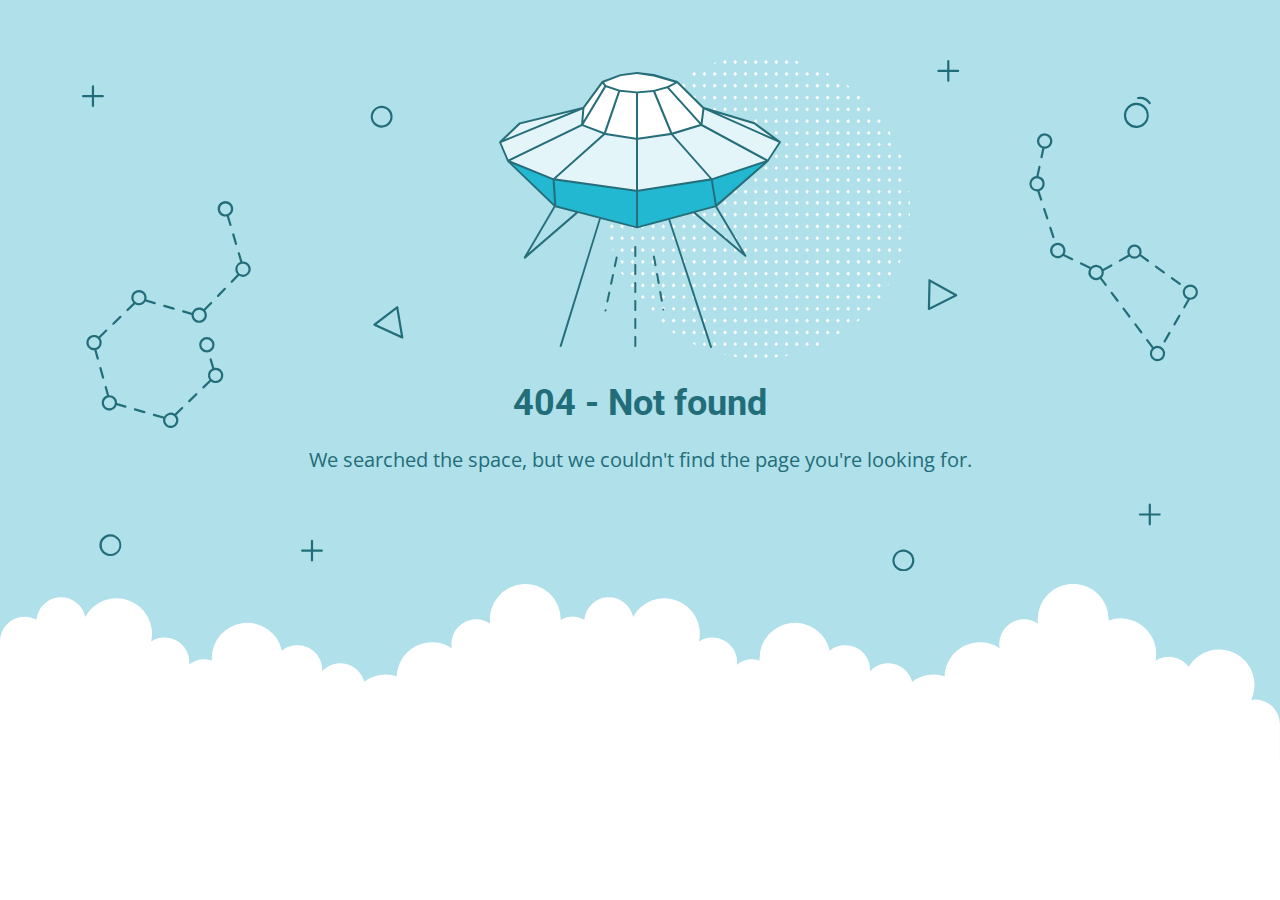
<file: lib/custom-scroll/mCSB_buttons.html>
<!DOCTYPE html>
<html lang="en">
<head>
<meta charset="utf-8" />
<meta name="viewport" content="width=device-width, initial-scale=1.0">
<title>404 - Not found</title>
<link href="https://fonts.googleapis.com/css?family=Open+Sans:400,700%7CRoboto:400,700" rel="stylesheet">
<style>
    * {
        box-sizing: border-box;
        -moz-box-sizing: border-box;
        -webkit-tap-highlight-color: transparent;
    }
    body {
        margin: 0;
        padding: 0;
        height: 100%;
        -webkit-text-size-adjust: 100%;
    }
    .fit-wide {
        position: relative;
        overflow: hidden;
        max-width: 1240px;
        margin: 0 auto;
        padding-top: 60px;
        padding-bottom: 60px;
        padding-left: 20px;
        padding-right: 20px;
    }
    .background-wrap { position: relative; }
    .background-wrap.cloud-blue { background-color: #b0e0e9; }
    .background-wrap.white { background-color: #fff; }
    .title { 
        position: relative; 
        text-align: center;
        margin: 20px auto 10px;
    }
    .title--regular { font-family: 'Roboto', Arial, sans-serif; }
    .title--size-large { font-size: 36px; line-height: 46px; }
    .title--size-semimedium { font-size: 20px; line-height: 28px; }
    .title--weight-normal { font-weight: 400; }
    .title--weight-bold { font-weight: 700; }
    .title--subtitle { 
        padding-bottom: 40px; 
        font-family: 'Open Sans', Arial ,sans-serif; 
        text-align: center;
    }
    .error h1,
    .error p { color: #226d7a; }
    .error--bg__cover {
        position: absolute;
        left: 0;
        right: 0;
        width: 90%;
        margin: 0 auto;
    }
    .error--shape__clouds svg {
        display: block;
    }
    .abstract-half-dot--circle {
        z-index: 0;
        position: absolute;
        left: 15em;
        right: 0;
        width: 300px;
        height: 300px;
        margin: 0 auto;
    }
    .icon-graphic {
        z-index: 1;
        position: relative;
        width: 300px;
        height: 300px;
        margin: 0 auto;
    }
    @media screen and (max-width: 767px) {
        .error--bg__cover { display: none; }
        .abstract-half-dot--circle { left: 0; }
    }
</style>
</head>
<body>
<div id="container">
<section class="error content background-wrap cloud-blue">
<div class="fit-wide">
<div class="error--bg__cover">
<svg id="acce7670-904f-4f8c-b867-68138c2f8c06" data-name="Layer 1" xmlns="http://www.w3.org/2000/svg" viewBox="0 0 1019 467"><title>404_bg</title><path d="M962.794,62.029a11.471,11.471,0,0,1-.656-22.923h0a11.471,11.471,0,0,1,1.327,22.9C963.24,62.023,963.017,62.029,962.794,62.029ZM962.253,41.1a9.47,9.47,0,1,0,10,8.906,9.481,9.481,0,0,0-10-8.906Z" fill="#1e6d7a" /><path d="M974.934,40.4a1,1,0,0,1-.836-.45,10.049,10.049,0,0,0-9.688-4.276A1,1,0,0,1,964.1,33.7a11.952,11.952,0,0,1,11.67,5.153,1,1,0,0,1-.834,1.549Z" fill="#1e6d7a" /><path d="M273.605,61.8a9.971,9.971,0,0,1-7.251-3.106h0a10.012,10.012,0,1,1,7.251,3.106Zm0-17.991a8,8,0,0,0-5.8,13.507h0a8,8,0,1,0,5.8-13.507Z" fill="#226d7a" /><path d="M26.007,453q-.131,0-.261,0a10.019,10.019,0,1,1,.261,0ZM26,435a8.042,8.042,0,1,0,.208,0C26.134,435,26.064,435,26,435Z" fill="#226d7a" /><path d="M750.007,467q-.13,0-.261,0a9.933,9.933,0,0,1-6.994-3.108h0a10,10,0,1,1,7.255,3.11Zm-.013-18a8,8,0,0,0-5.793,13.511h0a8,8,0,1,0,6-13.509C750.134,449,750.063,449,749.994,449Z" fill="#226d7a" /><path d="M292.416,254.312a1.013,1.013,0,0,1-.417-.09L266.634,242.6a1,1,0,0,1-.191-1.7L287.2,225a1,1,0,0,1,1.594.629l4.607,27.516a1,1,0,0,1-.986,1.165Zm-23.437-12.835,22.139,10.141L287.1,227.6Z" fill="#226d7a" /><path d="M773.316,228.33a1,1,0,0,1-1-1.022l.571-26.14a1,1,0,0,1,1.487-.851l24.356,13.607a1,1,0,0,1-.038,1.767l-24.926,12.532A1.006,1.006,0,0,1,773.316,228.33Zm1.535-25.456-.5,22.815,21.756-10.938Z" fill="#226d7a" /><path d="M136.509,150.348l-2.39-8.09a7.115,7.115,0,1,0-1.9.629l2.372,8.028a1,1,0,0,0,.959.717,1,1,0,0,0,.959-1.284ZM126,136a5,5,0,1,1,5,5A5.006,5.006,0,0,1,126,136Z" fill="#226d7a" /><path d="M137.141,159.545l2.55,8.632a1,1,0,0,0,.959.717,1.037,1.037,0,0,0,.284-.041,1,1,0,0,0,.675-1.243l-2.55-8.631a1,1,0,0,0-1.918.566Z" fill="#226d7a" /><path d="M129.751,208.226l-6.265,6.461a1,1,0,0,0,1.436,1.393l6.265-6.461a1,1,0,0,0-1.436-1.393Z" fill="#226d7a" /><path d="M92.076,230.463l7.936,2.293c0,.082-.012.162-.012.244a7,7,0,1,0,12.587-4.2l6.07-6.259a1,1,0,1,0-1.436-1.393l-6.052,6.242a6.978,6.978,0,0,0-10.8,3.386l-7.737-2.235a1,1,0,0,0-.555,1.922ZM107,228a5,5,0,1,1-5,5A5.006,5.006,0,0,1,107,228Z" fill="#226d7a" /><path d="M74.783,225.467l8.647,2.5a.989.989,0,0,0,.278.04,1,1,0,0,0,.276-1.962l-8.646-2.5a1,1,0,0,0-.555,1.922Z" fill="#226d7a" /><path d="M28.617,241.8a1,1,0,0,0,.7-.282l6.461-6.266a1,1,0,0,0-1.393-1.436l-6.461,6.266a1,1,0,0,0,.7,1.718Z" fill="#226d7a" /><path d="M19.257,291.006a1,1,0,0,0,.964-1.269L17.8,281.069a1,1,0,0,0-1.927.537l2.419,8.668A1,1,0,0,0,19.257,291.006Z" fill="#226d7a" /><path d="M13.216,264.635a6.979,6.979,0,0,0,3.394-10.8l6.242-6.052a1,1,0,1,0-1.393-1.435L15.2,252.413A7,7,0,1,0,11,265c.08,0,.158-.009.237-.012l2.219,7.95a1,1,0,0,0,1.927-.538ZM6,258a5,5,0,1,1,5,5A5.006,5.006,0,0,1,6,258Z" fill="#226d7a" /><path d="M39.924,315.537l-7.936-2.293c0-.082.012-.162.012-.244a7.008,7.008,0,0,0-7-7c-.08,0-.158.009-.237.012l-2.123-7.606a1,1,0,0,0-1.927.537l2.072,7.422a7,7,0,1,0,8.847,8.859l7.737,2.235a1.025,1.025,0,0,0,.278.039,1,1,0,0,0,.277-1.961ZM25,318a5,5,0,1,1,5-5A5.006,5.006,0,0,1,25,318Z" fill="#226d7a" /><path d="M57.217,320.532l-8.647-2.5a1,1,0,1,0-.554,1.922l8.646,2.5a1.03,1.03,0,0,0,.278.039,1,1,0,0,0,.277-1.961Z" fill="#226d7a" /><path d="M90.765,317.017,84.592,323a6.975,6.975,0,0,0-9.76,2.693.984.984,0,0,0-.323-.168l-8.646-2.5a1,1,0,0,0-.554,1.922l8.646,2.5a1,1,0,0,0,.216.031,7,7,0,1,0,11.98-3.2l6.006-5.825a1,1,0,1,0-1.392-1.435ZM81,334a5,5,0,1,1,5-5A5.006,5.006,0,0,1,81,334Z" fill="#226d7a" /><path d="M103.687,304.486l-6.461,6.266a1,1,0,0,0,1.393,1.436l6.461-6.266a1,1,0,0,0-1.393-1.436Z" fill="#226d7a" /><path d="M147,184c-.182,0-.361.014-.54.027l-2.3-7.786a1,1,0,1,0-1.918.567l2.263,7.66a6.977,6.977,0,0,0-2.643,11.269l-5.845,6.028a1,1,0,1,0,1.436,1.392L143.419,197A7,7,0,1,0,147,184Zm0,12a4.995,4.995,0,0,1-1.121-9.863,1.033,1.033,0,0,0,.155-.022c.015,0,.025-.016.04-.021A5,5,0,1,1,147,196Z" fill="#226d7a" /><path d="M52,224a7,7,0,0,0,5.984-3.386l8.153,2.356a1.025,1.025,0,0,0,.278.039,1,1,0,0,0,.276-1.961l-7.924-2.29a7,7,0,1,0-11.918,2.965l-6.006,5.824a1,1,0,1,0,1.392,1.436L48.408,223A6.952,6.952,0,0,0,52,224Zm0-12a5,5,0,1,1-5,5A5.006,5.006,0,0,1,52,212Z" fill="#226d7a" /><path d="M122,281a6.984,6.984,0,0,0-1.218.113l-2.362-8.03a1,1,0,0,0-1.919.564l2.381,8.1a6.972,6.972,0,0,0-2.492,10.427l-6.242,6.052a1,1,0,0,0,1.393,1.435l6.259-6.069A7,7,0,1,0,122,281Zm0,12a5,5,0,1,1,5-5A5.006,5.006,0,0,1,122,293Z" fill="#226d7a" /><path d="M121,260a7,7,0,1,0-7,7A7.008,7.008,0,0,0,121,260Zm-12,0a5,5,0,1,1,5,5A5.006,5.006,0,0,1,109,260Z" fill="#226d7a" /><path d="M886.983,162.773a1,1,0,0,0,.951-1.311l-2.8-8.555a1,1,0,0,0-1.9.621l2.8,8.555A1,1,0,0,0,886.983,162.773Z" fill="#226d7a" /><path d="M879.544,135.8a1,1,0,1,0-1.9.621l2.795,8.555a1,1,0,0,0,.951.69,1,1,0,0,0,.95-1.311Z" fill="#226d7a" /><path d="M904.543,181l-7.442-3.582a7.032,7.032,0,1,0-1.252,1.616l7.827,3.768a.981.981,0,0,0,.432.1,1,1,0,0,0,.435-1.9ZM891,179a5,5,0,1,1,5-5A5.006,5.006,0,0,1,891,179Z" fill="#226d7a" /><path d="M956.292,179.469a6.477,6.477,0,0,0,9.659-.268l6.739,4.9a1,1,0,1,0,1.176-1.617L967,177.492a6.5,6.5,0,1,0-11.811.4,1.064,1.064,0,0,0-.121.039l-7.852,4.4a1,1,0,0,0,.976,1.745l7.853-4.4A.985.985,0,0,0,956.292,179.469ZM961,170.5a4.5,4.5,0,1,1-4.5,4.5A4.505,4.505,0,0,1,961,170.5Z" fill="#226d7a" /><path d="M987.248,194.689a1,1,0,1,0,1.176-1.617l-7.278-5.294a1,1,0,0,0-1.176,1.618Z" fill="#226d7a" /><path d="M995.7,198.366a1,1,0,0,0-1.176,1.617l7.28,5.293a.986.986,0,0,0,.587.192,1,1,0,0,0,.588-1.809Z" fill="#226d7a" /><path d="M1002.5,232.72a1,1,0,0,0-1.366.365l-4.5,7.793a1,1,0,1,0,1.732,1l4.5-7.792A1,1,0,0,0,1002.5,232.72Z" fill="#226d7a" /><path d="M993.49,248.305a1,1,0,0,0-1.366.366l-4.5,7.793a1,1,0,0,0,1.733,1l4.5-7.793A1,1,0,0,0,993.49,248.305Z" fill="#226d7a" /><path d="M951.8,226.4a1,1,0,0,0-1.6,1.2l5.4,7.2a1,1,0,1,0,1.6-1.2Z" fill="#226d7a" /><path d="M962.6,240.8A1,1,0,0,0,961,242l5.4,7.2A1,1,0,0,0,968,248Z" fill="#226d7a" /><path d="M931.091,198.789a6.943,6.943,0,0,0,1.777-6.129l7.473-4.185a1,1,0,1,0-.977-1.745l-7.172,4.016a6.988,6.988,0,0,0-11.127-1.7.981.981,0,0,0-.3-.23l-8.11-3.9a1,1,0,1,0-.867,1.8l8.1,3.9a6.988,6.988,0,0,0,9.645,9.428L934,206a1,1,0,0,0,1.6-1.2ZM921,194a5,5,0,1,1,5,5A5.006,5.006,0,0,1,921,194Z" fill="#226d7a" /><path d="M941,212a1,1,0,0,0-1.6,1.2l5.4,7.2a1,1,0,1,0,1.6-1.2Z" fill="#226d7a" /><path d="M876.837,80.654l-1.7,7.937a1,1,0,0,0,.767,1.187,1.029,1.029,0,0,0,.211.022,1,1,0,0,0,.977-.79l1.718-8.02c.064,0,.126.01.19.01a7.013,7.013,0,1,0-2.163-.346ZM879,69a5,5,0,1,1-5,5A5.006,5.006,0,0,1,879,69Z" fill="#226d7a" /><path d="M879,113a7.012,7.012,0,0,0-5.58-6.855l1.786-8.335a1,1,0,0,0-1.955-.419L871.4,106.03A7,7,0,0,0,872,120c.091,0,.18-.01.271-.014l2.576,7.879a1,1,0,0,0,.95.69.985.985,0,0,0,.31-.05,1,1,0,0,0,.64-1.261l-2.492-7.624A7.007,7.007,0,0,0,879,113Zm-7,5a5,5,0,1,1,5-5A5.006,5.006,0,0,1,872,118Z" fill="#226d7a" /><path d="M1012,205a7,7,0,0,0-2.469,13.542l-3.9,6.75a1,1,0,1,0,1.732,1l4.227-7.314c.136.008.271.021.41.021a7,7,0,0,0,0-14Zm0,12a5,5,0,1,1,5-5A5.006,5.006,0,0,1,1012,217Z" fill="#226d7a" /><path d="M982,261a6.941,6.941,0,0,0-3.527.964L973.4,255.2a1,1,0,1,0-1.6,1.2l5.109,6.812A6.99,6.99,0,1,0,982,261Zm0,12a5,5,0,1,1,5-5A5.006,5.006,0,0,1,982,273Z" fill="#226d7a" /><path d="M19,32H11V24a1,1,0,0,0-2,0v8H1a1,1,0,0,0,0,2H9v8a1,1,0,0,0,2,0V34h8a1,1,0,0,0,0-2Z" fill="#206d7a" /><path d="M219,447h-8v-8a1,1,0,0,0-2,0v8h-8a1,1,0,0,0,0,2h8v8a1,1,0,0,0,2,0v-8h8a1,1,0,0,0,0-2Z" fill="#206d7a" /><path d="M984,414h-8v-8a1,1,0,0,0-2,0v8h-8a1,1,0,0,0,0,2h8v8a1,1,0,0,0,2,0v-8h8a1,1,0,0,0,0-2Z" fill="#206d7a" /><path d="M800,9h-8V1a1,1,0,0,0-2,0V9h-8a1,1,0,0,0,0,2h8v8a1,1,0,0,0,2,0V11h8a1,1,0,0,0,0-2Z" fill="#206d7a" /></svg>
</div>
<div>
<div class="abstract-half-dot--circle">
<svg id="a57f7293-9654-4013-9c82-7cad22fc3689" data-name="Layer 1" xmlns="http://www.w3.org/2000/svg" viewBox="0 0 300 298.181"><title>circle_dots</title><polygon points="145.742 133.848 147.581 131.734 145.742 129.621 143.904 131.734 145.742 133.848" fill="#fff" /><polygon points="145.742 122.041 147.581 119.928 145.742 117.814 143.904 119.928 145.742 122.041" fill="#fff" /><polygon points="145.742 110.235 147.581 108.122 145.742 106.008 143.904 108.122 145.742 110.235" fill="#fff" /><polygon points="145.742 98.429 147.581 96.316 145.742 94.202 143.904 96.316 145.742 98.429" fill="#fff" /><polygon points="145.742 86.624 147.581 84.51 145.742 82.396 143.904 84.51 145.742 86.624" fill="#fff" /><polygon points="156.015 129.621 154.177 131.734 156.015 133.848 157.854 131.734 156.015 129.621" fill="#fff" /><polygon points="156.015 117.814 154.177 119.928 156.015 122.041 157.854 119.928 156.015 117.814" fill="#fff" /><polygon points="156.015 106.008 154.177 108.122 156.015 110.235 157.854 108.122 156.015 106.008" fill="#fff" /><polygon points="156.015 94.202 154.177 96.316 156.015 98.429 157.854 96.316 156.015 94.202" fill="#fff" /><polygon points="156.015 82.396 154.177 84.51 156.015 86.624 157.854 84.51 156.015 82.396" fill="#fff" /><polygon points="166.288 129.621 164.45 131.734 166.288 133.848 168.13 131.734 166.288 129.621" fill="#fff" /><polygon points="166.288 117.814 164.45 119.928 166.288 122.041 168.13 119.928 166.288 117.814" fill="#fff" /><polygon points="166.288 106.008 164.45 108.122 166.288 110.235 168.13 108.122 166.288 106.008" fill="#fff" /><polygon points="166.288 94.202 164.45 96.316 166.288 98.429 168.13 96.316 166.288 94.202" fill="#fff" /><polygon points="168.128 84.51 166.288 82.396 164.45 84.51 166.288 86.624 168.128 84.51" fill="#fff" /><polygon points="176.563 129.621 174.724 131.734 176.563 133.848 178.401 131.734 176.563 129.621" fill="#fff" /><polygon points="176.563 117.814 174.724 119.928 176.563 122.041 178.401 119.928 176.563 117.814" fill="#fff" /><polygon points="176.563 106.008 174.724 108.122 176.563 110.235 178.401 108.122 176.563 106.008" fill="#fff" /><polygon points="176.563 94.202 174.724 96.316 176.563 98.429 178.401 96.316 176.563 94.202" fill="#fff" /><polygon points="176.563 82.396 174.724 84.51 176.563 86.624 178.401 84.51 176.563 82.396" fill="#fff" /><polygon points="186.835 129.621 184.997 131.734 186.835 133.848 188.674 131.734 186.835 129.621" fill="#fff" /><polygon points="186.835 117.814 184.997 119.928 186.835 122.041 188.674 119.928 186.835 117.814" fill="#fff" /><polygon points="186.835 106.008 184.997 108.122 186.835 110.235 188.674 108.122 186.835 106.008" fill="#fff" /><polygon points="186.835 94.202 184.997 96.316 186.835 98.429 188.674 96.316 186.835 94.202" fill="#fff" /><polygon points="186.835 82.396 184.997 84.51 186.835 86.624 188.674 84.51 186.835 82.396" fill="#fff" /><polygon points="197.11 129.621 195.268 131.734 197.11 133.848 198.948 131.734 197.11 129.621" fill="#fff" /><polygon points="197.11 117.814 195.268 119.928 197.11 122.041 198.948 119.928 197.11 117.814" fill="#fff" /><polygon points="197.11 106.008 195.268 108.122 197.11 110.235 198.948 108.122 197.11 106.008" fill="#fff" /><polygon points="197.11 94.202 195.268 96.316 197.11 98.429 198.948 96.316 197.11 94.202" fill="#fff" /><polygon points="197.11 82.396 195.27 84.51 197.11 86.624 198.948 84.51 197.11 82.396" fill="#fff" /><polygon points="207.383 129.621 205.545 131.734 207.383 133.848 209.221 131.734 207.383 129.621" fill="#fff" /><polygon points="207.383 117.814 205.545 119.928 207.383 122.041 209.221 119.928 207.383 117.814" fill="#fff" /><polygon points="207.383 106.008 205.545 108.122 207.383 110.235 209.221 108.122 207.383 106.008" fill="#fff" /><polygon points="207.383 94.202 205.545 96.316 207.383 98.429 209.221 96.316 207.383 94.202" fill="#fff" /><polygon points="207.383 82.396 205.545 84.51 207.383 86.624 209.221 84.51 207.383 82.396" fill="#fff" /><polygon points="217.656 129.621 215.817 131.734 217.656 133.848 219.497 131.734 217.656 129.621" fill="#fff" /><polygon points="217.656 117.814 215.817 119.928 217.656 122.041 219.497 119.928 217.656 117.814" fill="#fff" /><polygon points="217.656 106.008 215.817 108.122 217.656 110.235 219.497 108.122 217.656 106.008" fill="#fff" /><polygon points="217.656 94.202 215.817 96.316 217.656 98.429 219.497 96.316 217.656 94.202" fill="#fff" /><polygon points="219.496 84.51 217.656 82.396 215.817 84.51 217.656 86.624 219.496 84.51" fill="#fff" /><polygon points="227.93 129.621 226.092 131.734 227.93 133.848 229.769 131.734 227.93 129.621" fill="#fff" /><polygon points="227.93 117.814 226.092 119.928 227.93 122.041 229.769 119.928 227.93 117.814" fill="#fff" /><polygon points="227.93 106.008 226.092 108.122 227.93 110.235 229.769 108.122 227.93 106.008" fill="#fff" /><polygon points="227.93 94.202 226.092 96.316 227.93 98.429 229.769 96.316 227.93 94.202" fill="#fff" /><polygon points="227.93 82.396 226.092 84.51 227.93 86.624 229.769 84.51 227.93 82.396" fill="#fff" /><polygon points="238.203 129.621 236.365 131.734 238.203 133.848 240.042 131.734 238.203 129.621" fill="#fff" /><polygon points="238.203 117.814 236.365 119.928 238.203 122.041 240.042 119.928 238.203 117.814" fill="#fff" /><polygon points="238.203 106.008 236.365 108.122 238.203 110.235 240.042 108.122 238.203 106.008" fill="#fff" /><polygon points="238.203 94.202 236.365 96.316 238.203 98.429 240.042 96.316 238.203 94.202" fill="#fff" /><polygon points="238.203 82.396 236.365 84.51 238.203 86.624 240.042 84.51 238.203 82.396" fill="#fff" /><polygon points="248.478 133.848 250.316 131.734 248.478 129.621 246.636 131.734 248.478 133.848" fill="#fff" /><polygon points="248.478 122.041 250.316 119.928 248.478 117.814 246.636 119.928 248.478 122.041" fill="#fff" /><polygon points="248.478 110.235 250.316 108.122 248.478 106.008 246.636 108.122 248.478 110.235" fill="#fff" /><polygon points="248.478 98.429 250.316 96.316 248.478 94.202 246.636 96.316 248.478 98.429" fill="#fff" /><polygon points="246.638 84.51 248.478 86.624 250.316 84.51 248.478 82.396 246.638 84.51" fill="#fff" /><polygon points="258.751 129.621 256.912 131.734 258.751 133.848 260.589 131.734 258.751 129.621" fill="#fff" /><polygon points="258.751 117.814 256.912 119.928 258.751 122.041 260.589 119.928 258.751 117.814" fill="#fff" /><polygon points="258.751 106.008 256.912 108.122 258.751 110.235 260.589 108.122 258.751 106.008" fill="#fff" /><polygon points="258.751 94.202 256.912 96.316 258.751 98.429 260.589 96.316 258.751 94.202" fill="#fff" /><polygon points="258.751 82.396 256.912 84.51 258.751 86.624 260.589 84.51 258.751 82.396" fill="#fff" /><polygon points="269.023 129.621 267.185 131.734 269.023 133.848 270.865 131.734 269.023 129.621" fill="#fff" /><polygon points="269.023 117.814 267.185 119.928 269.023 122.041 270.865 119.928 269.023 117.814" fill="#fff" /><polygon points="269.023 106.008 267.185 108.122 269.023 110.235 270.865 108.122 269.023 106.008" fill="#fff" /><polygon points="269.023 94.202 267.185 96.316 269.023 98.429 270.865 96.316 269.023 94.202" fill="#fff" /><polygon points="270.863 84.51 269.023 82.396 267.185 84.51 269.023 86.624 270.863 84.51" fill="#fff" /><polygon points="145.742 75.064 147.581 72.95 145.742 70.837 143.904 72.95 145.742 75.064" fill="#fff" /><polygon points="145.742 63.258 147.581 61.144 145.742 59.031 143.904 61.144 145.742 63.258" fill="#fff" /><polygon points="145.742 51.452 147.581 49.338 145.742 47.225 143.904 49.338 145.742 51.452" fill="#fff" /><polygon points="145.742 39.646 147.581 37.532 145.742 35.419 143.904 37.532 145.742 39.646" fill="#fff" /><polygon points="145.742 27.84 147.581 25.726 145.742 23.612 143.904 25.726 145.742 27.84" fill="#fff" /><polygon points="147.581 13.92 145.742 11.806 143.904 13.92 145.742 16.033 147.581 13.92" fill="#fff" /><polygon points="143.904 2.114 145.742 4.227 147.581 2.114 145.742 0 143.904 2.114" fill="#fff" /><polygon points="156.015 70.837 154.177 72.95 156.015 75.064 157.854 72.95 156.015 70.837" fill="#fff" /><polygon points="156.015 59.031 154.177 61.144 156.015 63.258 157.854 61.144 156.015 59.031" fill="#fff" /><polygon points="156.015 47.225 154.177 49.338 156.015 51.452 157.854 49.338 156.015 47.225" fill="#fff" /><polygon points="156.015 35.419 154.177 37.532 156.015 39.646 157.854 37.532 156.015 35.419" fill="#fff" /><polygon points="156.015 23.612 154.177 25.726 156.015 27.84 157.854 25.726 156.015 23.612" fill="#fff" /><polygon points="156.015 11.806 154.177 13.92 156.015 16.033 157.854 13.92 156.015 11.806" fill="#fff" /><polygon points="156.015 0 154.177 2.114 156.015 4.227 157.854 2.114 156.015 0" fill="#fff" /><polygon points="166.288 70.837 164.45 72.95 166.288 75.064 168.13 72.95 166.288 70.837" fill="#fff" /><polygon points="166.288 59.031 164.45 61.144 166.288 63.258 168.13 61.144 166.288 59.031" fill="#fff" /><polygon points="166.288 47.225 164.45 49.338 166.288 51.452 168.13 49.338 166.288 47.225" fill="#fff" /><polygon points="166.288 35.419 164.45 37.532 166.288 39.646 168.13 37.532 166.288 35.419" fill="#fff" /><polygon points="166.288 23.612 164.45 25.726 166.288 27.84 168.13 25.726 166.288 23.612" fill="#fff" /><polygon points="166.288 11.806 164.45 13.92 166.288 16.033 168.13 13.92 166.288 11.806" fill="#fff" /><polygon points="166.288 0 164.45 2.114 166.288 4.227 168.13 2.114 166.288 0" fill="#fff" /><polygon points="176.563 70.837 174.724 72.95 176.563 75.064 178.401 72.95 176.563 70.837" fill="#fff" /><polygon points="176.563 59.031 174.724 61.144 176.563 63.258 178.401 61.144 176.563 59.031" fill="#fff" /><polygon points="176.563 47.225 174.724 49.338 176.563 51.452 178.401 49.338 176.563 47.225" fill="#fff" /><polygon points="176.563 35.419 174.724 37.532 176.563 39.646 178.401 37.532 176.563 35.419" fill="#fff" /><polygon points="176.563 23.612 174.724 25.726 176.563 27.84 178.401 25.726 176.563 23.612" fill="#fff" /><polygon points="176.563 11.806 174.724 13.92 176.563 16.033 178.401 13.92 176.563 11.806" fill="#fff" /><polygon points="176.563 0 174.724 2.114 176.563 4.227 178.401 2.114 176.563 0" fill="#fff" /><polygon points="186.835 70.837 184.997 72.95 186.835 75.064 188.674 72.95 186.835 70.837" fill="#fff" /><polygon points="186.835 59.031 184.997 61.144 186.835 63.258 188.674 61.144 186.835 59.031" fill="#fff" /><polygon points="186.835 47.225 184.997 49.338 186.835 51.452 188.674 49.338 186.835 47.225" fill="#fff" /><polygon points="186.835 35.419 184.997 37.532 186.835 39.646 188.674 37.532 186.835 35.419" fill="#fff" /><polygon points="186.835 23.612 184.997 25.726 186.835 27.84 188.674 25.726 186.835 23.612" fill="#fff" /><polygon points="186.835 11.806 184.997 13.92 186.835 16.033 188.674 13.92 186.835 11.806" fill="#fff" /><path d="M186.835,4.227l1.839-2.113-.31-.356c-.826-.225-1.651-.45-2.483-.661L185,2.114Z" fill="#fff" /><polygon points="197.11 70.837 195.268 72.95 197.11 75.064 198.948 72.95 197.11 70.837" fill="#fff" /><polygon points="197.11 59.031 195.268 61.144 197.11 63.258 198.948 61.144 197.11 59.031" fill="#fff" /><polygon points="197.11 47.225 195.268 49.338 197.11 51.452 198.948 49.338 197.11 47.225" fill="#fff" /><polygon points="197.11 35.419 195.268 37.532 197.11 39.646 198.948 37.532 197.11 35.419" fill="#fff" /><polygon points="197.11 23.612 195.268 25.726 197.11 27.84 198.948 25.726 197.11 23.612" fill="#fff" /><polygon points="197.11 11.806 195.268 13.92 197.11 16.033 198.948 13.92 197.11 11.806" fill="#fff" /><polygon points="207.383 70.837 205.545 72.95 207.383 75.064 209.221 72.95 207.383 70.837" fill="#fff" /><polygon points="207.383 59.031 205.545 61.144 207.383 63.258 209.221 61.144 207.383 59.031" fill="#fff" /><polygon points="207.383 47.225 205.545 49.338 207.383 51.452 209.221 49.338 207.383 47.225" fill="#fff" /><polygon points="207.383 35.419 205.545 37.532 207.383 39.646 209.221 37.532 207.383 35.419" fill="#fff" /><polygon points="207.383 23.612 205.545 25.726 207.383 27.84 209.221 25.726 207.383 23.612" fill="#fff" /><polygon points="207.383 11.806 205.545 13.92 207.383 16.033 209.221 13.92 207.383 11.806" fill="#fff" /><polygon points="217.656 70.837 215.817 72.95 217.656 75.064 219.497 72.95 217.656 70.837" fill="#fff" /><polygon points="217.656 59.031 215.817 61.144 217.656 63.258 219.497 61.144 217.656 59.031" fill="#fff" /><polygon points="217.656 47.225 215.817 49.338 217.656 51.452 219.497 49.338 217.656 47.225" fill="#fff" /><polygon points="217.656 35.419 215.817 37.532 217.656 39.646 219.497 37.532 217.656 35.419" fill="#fff" /><polygon points="217.656 23.612 215.817 25.726 217.656 27.84 219.497 25.726 217.656 23.612" fill="#fff" /><path d="M217.656,16.033l1.753-2.011c-.842-.445-1.685-.887-2.535-1.317l-1.057,1.215Z" fill="#fff" /><polygon points="227.93 70.837 226.092 72.95 227.93 75.064 229.769 72.95 227.93 70.837" fill="#fff" /><polygon points="227.93 59.031 226.092 61.144 227.93 63.258 229.769 61.144 227.93 59.031" fill="#fff" /><polygon points="227.93 47.225 226.092 49.338 227.93 51.452 229.769 49.338 227.93 47.225" fill="#fff" /><polygon points="227.93 35.419 226.092 37.532 227.93 39.646 229.769 37.532 227.93 35.419" fill="#fff" /><polygon points="227.93 23.612 226.092 25.726 227.93 27.84 229.769 25.726 227.93 23.612" fill="#fff" /><polygon points="238.203 70.837 236.365 72.95 238.203 75.064 240.042 72.95 238.203 70.837" fill="#fff" /><polygon points="238.203 59.031 236.365 61.144 238.203 63.258 240.042 61.144 238.203 59.031" fill="#fff" /><polygon points="238.203 47.225 236.365 49.338 238.203 51.452 240.042 49.338 238.203 47.225" fill="#fff" /><polygon points="238.203 35.419 236.365 37.532 238.203 39.646 240.042 37.532 238.203 35.419" fill="#fff" /><path d="M236.365,25.726,238.2,27.84l1.084-1.246c-.744-.555-1.5-1.1-2.25-1.641Z" fill="#fff" /><polygon points="248.478 75.064 250.316 72.95 248.478 70.837 246.636 72.95 248.478 75.064" fill="#fff" /><polygon points="248.478 63.258 250.316 61.144 248.478 59.031 246.636 61.144 248.478 63.258" fill="#fff" /><polygon points="250.316 49.338 248.478 47.225 246.636 49.338 248.478 51.452 250.316 49.338" fill="#fff" /><polygon points="246.636 37.532 248.478 39.646 250.316 37.532 248.478 35.419 246.636 37.532" fill="#fff" /><polygon points="258.751 70.837 256.912 72.95 258.751 75.064 260.589 72.95 258.751 70.837" fill="#fff" /><polygon points="258.751 59.031 256.912 61.144 258.751 63.258 260.589 61.144 258.751 59.031" fill="#fff" /><polygon points="258.751 47.225 256.912 49.338 258.751 51.452 260.589 49.338 258.751 47.225" fill="#fff" /><polygon points="269.023 70.837 267.185 72.95 269.023 75.064 270.865 72.95 269.023 70.837" fill="#fff" /><polygon points="269.023 59.031 267.185 61.144 269.023 63.258 270.865 61.144 269.023 59.031" fill="#fff" /><polygon points="279.445 129.621 277.607 131.734 279.445 133.848 281.284 131.734 279.445 129.621" fill="#fff" /><polygon points="279.445 117.814 277.607 119.928 279.445 122.041 281.284 119.928 279.445 117.814" fill="#fff" /><polygon points="279.445 106.008 277.607 108.122 279.445 110.235 281.284 108.122 279.445 106.008" fill="#fff" /><polygon points="279.445 94.202 277.607 96.316 279.445 98.429 281.284 96.316 279.445 94.202" fill="#fff" /><polygon points="279.445 82.396 277.607 84.51 279.445 86.624 281.284 84.51 279.445 82.396" fill="#fff" /><polygon points="289.718 129.621 287.88 131.734 289.718 133.848 291.56 131.734 289.718 129.621" fill="#fff" /><polygon points="289.718 117.814 287.88 119.928 289.718 122.041 291.56 119.928 289.718 117.814" fill="#fff" /><polygon points="289.718 106.008 287.88 108.122 289.718 110.235 291.56 108.122 289.718 106.008" fill="#fff" /><path d="M287.88,96.316l1.838,2.113,1.515-1.739c-.151-.422-.3-.846-.451-1.267L289.718,94.2Z" fill="#fff" /><path d="M299.092,130.656l-.938,1.078,1.192,1.37Q299.229,131.877,299.092,130.656Z" fill="#fff" /><path d="M279.445,75.064l1.241-1.427q-.721-1.278-1.466-2.541l-1.613,1.854Z" fill="#fff" /><polygon points="1.838 129.621 0 131.734 1.838 133.848 3.677 131.734 1.838 129.621" fill="#fff" /><polygon points="1.838 117.814 0 119.928 1.838 122.041 3.677 119.928 1.838 117.814" fill="#fff" /><path d="M1.838,110.235l1.839-2.113-1.534-1.764q-.456,1.6-.876,3.22Z" fill="#fff" /><polygon points="12.113 129.621 10.271 131.734 12.113 133.848 13.951 131.734 12.113 129.621" fill="#fff" /><polygon points="12.113 117.814 10.271 119.928 12.113 122.041 13.951 119.928 12.113 117.814" fill="#fff" /><polygon points="12.113 106.008 10.271 108.122 12.113 110.235 13.951 108.122 12.113 106.008" fill="#fff" /><polygon points="12.113 94.202 10.271 96.316 12.113 98.429 13.951 96.316 12.113 94.202" fill="#fff" /><polygon points="12.113 82.396 10.273 84.51 12.113 86.624 13.951 84.51 12.113 82.396" fill="#fff" /><polygon points="22.533 129.621 20.695 131.734 22.533 133.848 24.371 131.734 22.533 129.621" fill="#fff" /><polygon points="22.533 117.814 20.695 119.928 22.533 122.041 24.371 119.928 22.533 117.814" fill="#fff" /><polygon points="22.533 106.008 20.695 108.122 22.533 110.235 24.371 108.122 22.533 106.008" fill="#fff" /><polygon points="22.533 94.202 20.695 96.316 22.533 98.429 24.371 96.316 22.533 94.202" fill="#fff" /><polygon points="22.533 82.396 20.695 84.51 22.533 86.624 24.371 84.51 22.533 82.396" fill="#fff" /><polygon points="32.808 129.621 30.966 131.734 32.808 133.848 34.646 131.734 32.808 129.621" fill="#fff" /><polygon points="32.808 117.814 30.966 119.928 32.808 122.041 34.646 119.928 32.808 117.814" fill="#fff" /><polygon points="32.808 106.008 30.966 108.122 32.808 110.235 34.646 108.122 32.808 106.008" fill="#fff" /><polygon points="32.808 94.202 30.966 96.316 32.808 98.429 34.646 96.316 32.808 94.202" fill="#fff" /><polygon points="32.808 82.396 30.968 84.51 32.808 86.624 34.646 84.51 32.808 82.396" fill="#fff" /><polygon points="43.08 129.621 41.242 131.734 43.08 133.848 44.919 131.734 43.08 129.621" fill="#fff" /><polygon points="43.08 117.814 41.242 119.928 43.08 122.041 44.919 119.928 43.08 117.814" fill="#fff" /><polygon points="43.08 106.008 41.242 108.122 43.08 110.235 44.919 108.122 43.08 106.008" fill="#fff" /><polygon points="43.08 94.202 41.242 96.316 43.08 98.429 44.919 96.316 43.08 94.202" fill="#fff" /><polygon points="43.08 82.396 41.242 84.51 43.08 86.624 44.919 84.51 43.08 82.396" fill="#fff" /><polygon points="53.353 129.621 51.515 131.734 53.353 133.848 55.195 131.734 53.353 129.621" fill="#fff" /><polygon points="53.353 117.814 51.515 119.928 53.353 122.041 55.195 119.928 53.353 117.814" fill="#fff" /><polygon points="53.353 106.008 51.515 108.122 53.353 110.235 55.195 108.122 53.353 106.008" fill="#fff" /><polygon points="53.353 94.202 51.515 96.316 53.353 98.429 55.195 96.316 53.353 94.202" fill="#fff" /><polygon points="55.193 84.51 53.353 82.396 51.515 84.51 53.353 86.624 55.193 84.51" fill="#fff" /><polygon points="63.628 129.621 61.789 131.734 63.628 133.848 65.466 131.734 63.628 129.621" fill="#fff" /><polygon points="63.628 117.814 61.789 119.928 63.628 122.041 65.466 119.928 63.628 117.814" fill="#fff" /><polygon points="63.628 106.008 61.789 108.122 63.628 110.235 65.466 108.122 63.628 106.008" fill="#fff" /><polygon points="63.628 94.202 61.789 96.316 63.628 98.429 65.466 96.316 63.628 94.202" fill="#fff" /><polygon points="63.628 82.396 61.789 84.51 63.628 86.624 65.466 84.51 63.628 82.396" fill="#fff" /><polygon points="73.901 129.621 72.062 131.734 73.901 133.848 75.739 131.734 73.901 129.621" fill="#fff" /><polygon points="73.901 117.814 72.062 119.928 73.901 122.041 75.739 119.928 73.901 117.814" fill="#fff" /><polygon points="73.901 106.008 72.062 108.122 73.901 110.235 75.739 108.122 73.901 106.008" fill="#fff" /><polygon points="73.901 94.202 72.062 96.316 73.901 98.429 75.739 96.316 73.901 94.202" fill="#fff" /><polygon points="73.901 82.396 72.062 84.51 73.901 86.624 75.739 84.51 73.901 82.396" fill="#fff" /><polygon points="84.174 129.621 82.335 131.734 84.174 133.848 86.015 131.734 84.174 129.621" fill="#fff" /><polygon points="84.174 117.814 82.335 119.928 84.174 122.041 86.015 119.928 84.174 117.814" fill="#fff" /><polygon points="84.174 106.008 82.335 108.122 84.174 110.235 86.015 108.122 84.174 106.008" fill="#fff" /><polygon points="84.174 94.202 82.335 96.316 84.174 98.429 86.015 96.316 84.174 94.202" fill="#fff" /><polygon points="86.014 84.51 84.174 82.396 82.335 84.51 84.174 86.624 86.014 84.51" fill="#fff" /><polygon points="94.448 129.621 92.61 131.734 94.448 133.848 96.286 131.734 94.448 129.621" fill="#fff" /><polygon points="94.448 117.814 92.61 119.928 94.448 122.041 96.286 119.928 94.448 117.814" fill="#fff" /><polygon points="94.448 106.008 92.61 108.122 94.448 110.235 96.286 108.122 94.448 106.008" fill="#fff" /><polygon points="94.448 94.202 92.61 96.316 94.448 98.429 96.286 96.316 94.448 94.202" fill="#fff" /><polygon points="94.448 82.396 92.61 84.51 94.448 86.624 96.286 84.51 94.448 82.396" fill="#fff" /><polygon points="104.721 129.621 102.883 131.734 104.721 133.848 106.559 131.734 104.721 129.621" fill="#fff" /><polygon points="104.721 117.814 102.883 119.928 104.721 122.041 106.559 119.928 104.721 117.814" fill="#fff" /><polygon points="104.721 106.008 102.883 108.122 104.721 110.235 106.559 108.122 104.721 106.008" fill="#fff" /><polygon points="104.721 94.202 102.883 96.316 104.721 98.429 106.559 96.316 104.721 94.202" fill="#fff" /><polygon points="104.721 82.396 102.883 84.51 104.721 86.624 106.559 84.51 104.721 82.396" fill="#fff" /><polygon points="114.996 129.621 113.154 131.734 114.996 133.848 116.834 131.734 114.996 129.621" fill="#fff" /><polygon points="114.996 117.814 113.154 119.928 114.996 122.041 116.834 119.928 114.996 117.814" fill="#fff" /><polygon points="114.996 106.008 113.154 108.122 114.996 110.235 116.834 108.122 114.996 106.008" fill="#fff" /><polygon points="114.996 94.202 113.154 96.316 114.996 98.429 116.834 96.316 114.996 94.202" fill="#fff" /><polygon points="114.996 82.396 113.156 84.51 114.996 86.624 116.834 84.51 114.996 82.396" fill="#fff" /><polygon points="125.268 133.848 127.107 131.734 125.268 129.621 123.43 131.734 125.268 133.848" fill="#fff" /><polygon points="125.268 122.041 127.107 119.928 125.268 117.814 123.43 119.928 125.268 122.041" fill="#fff" /><polygon points="125.268 110.235 127.107 108.122 125.268 106.008 123.43 108.122 125.268 110.235" fill="#fff" /><polygon points="125.268 98.429 127.107 96.316 125.268 94.202 123.43 96.316 125.268 98.429" fill="#fff" /><polygon points="125.268 86.624 127.107 84.51 125.268 82.396 123.43 84.51 125.268 86.624" fill="#fff" /><polygon points="135.541 133.848 137.383 131.734 135.541 129.621 133.703 131.734 135.541 133.848" fill="#fff" /><polygon points="135.541 122.041 137.383 119.928 135.541 117.814 133.703 119.928 135.541 122.041" fill="#fff" /><polygon points="135.541 110.235 137.383 108.122 135.541 106.008 133.703 108.122 135.541 110.235" fill="#fff" /><polygon points="135.541 98.429 137.383 96.316 135.541 94.202 133.703 96.316 135.541 98.429" fill="#fff" /><polygon points="135.541 86.624 137.381 84.51 135.541 82.396 133.703 84.51 135.541 86.624" fill="#fff" /><polygon points="22.533 70.837 20.695 72.95 22.533 75.064 24.371 72.95 22.533 70.837" fill="#fff" /><path d="M22.533,63.258l1.838-2.114-.387-.445c-.55.779-1.1,1.559-1.634,2.349Z" fill="#fff" /><polygon points="32.808 70.837 30.966 72.95 32.808 75.064 34.646 72.95 32.808 70.837" fill="#fff" /><polygon points="32.808 59.031 30.966 61.144 32.808 63.258 34.646 61.144 32.808 59.031" fill="#fff" /><path d="M32.808,51.452l1.838-2.114-.9-1.037c-.616.7-1.222,1.416-1.825,2.132Z" fill="#fff" /><polygon points="43.08 70.837 41.242 72.95 43.08 75.064 44.919 72.95 43.08 70.837" fill="#fff" /><polygon points="43.08 59.031 41.242 61.144 43.08 63.258 44.919 61.144 43.08 59.031" fill="#fff" /><polygon points="43.08 47.225 41.242 49.338 43.08 51.452 44.919 49.338 43.08 47.225" fill="#fff" /><path d="M43.08,39.646l1.839-2.114-.342-.393q-1.016.947-2.015,1.911Z" fill="#fff" /><polygon points="53.353 70.837 51.515 72.95 53.353 75.064 55.195 72.95 53.353 70.837" fill="#fff" /><polygon points="53.353 59.031 51.515 61.144 53.353 63.258 55.195 61.144 53.353 59.031" fill="#fff" /><polygon points="53.353 47.225 51.515 49.338 53.353 51.452 55.195 49.338 53.353 47.225" fill="#fff" /><polygon points="53.353 35.419 51.515 37.532 53.353 39.646 55.195 37.532 53.353 35.419" fill="#fff" /><polygon points="63.628 70.837 61.789 72.95 63.628 75.064 65.466 72.95 63.628 70.837" fill="#fff" /><polygon points="63.628 59.031 61.789 61.144 63.628 63.258 65.466 61.144 63.628 59.031" fill="#fff" /><polygon points="63.628 47.225 61.789 49.338 63.628 51.452 65.466 49.338 63.628 47.225" fill="#fff" /><polygon points="63.628 35.419 61.789 37.532 63.628 39.646 65.466 37.532 63.628 35.419" fill="#fff" /><polygon points="63.628 23.612 61.789 25.726 63.628 27.84 65.466 25.726 63.628 23.612" fill="#fff" /><polygon points="73.901 70.837 72.062 72.95 73.901 75.064 75.739 72.95 73.901 70.837" fill="#fff" /><polygon points="73.901 59.031 72.062 61.144 73.901 63.258 75.739 61.144 73.901 59.031" fill="#fff" /><polygon points="73.901 47.225 72.062 49.338 73.901 51.452 75.739 49.338 73.901 47.225" fill="#fff" /><polygon points="73.901 35.419 72.062 37.532 73.901 39.646 75.739 37.532 73.901 35.419" fill="#fff" /><polygon points="73.901 23.612 72.062 25.726 73.901 27.84 75.739 25.726 73.901 23.612" fill="#fff" /><path d="M73.9,16.033l.476-.547c-.214.119-.429.237-.642.357Z" fill="#fff" /><polygon points="84.174 70.837 82.335 72.95 84.174 75.064 86.015 72.95 84.174 70.837" fill="#fff" /><polygon points="84.174 59.031 82.335 61.144 84.174 63.258 86.015 61.144 84.174 59.031" fill="#fff" /><polygon points="84.174 47.225 82.335 49.338 84.174 51.452 86.015 49.338 84.174 47.225" fill="#fff" /><polygon points="84.174 35.419 82.335 37.532 84.174 39.646 86.015 37.532 84.174 35.419" fill="#fff" /><polygon points="84.174 23.612 82.335 25.726 84.174 27.84 86.015 25.726 84.174 23.612" fill="#fff" /><polygon points="84.174 11.806 82.335 13.92 84.174 16.033 86.015 13.92 84.174 11.806" fill="#fff" /><polygon points="94.448 70.837 92.61 72.95 94.448 75.064 96.286 72.95 94.448 70.837" fill="#fff" /><polygon points="94.448 59.031 92.61 61.144 94.448 63.258 96.286 61.144 94.448 59.031" fill="#fff" /><polygon points="94.448 47.225 92.61 49.338 94.448 51.452 96.286 49.338 94.448 47.225" fill="#fff" /><polygon points="94.448 35.419 92.61 37.532 94.448 39.646 96.286 37.532 94.448 35.419" fill="#fff" /><polygon points="94.448 23.612 92.61 25.726 94.448 27.84 96.286 25.726 94.448 23.612" fill="#fff" /><polygon points="94.448 11.806 92.61 13.92 94.448 16.033 96.286 13.92 94.448 11.806" fill="#fff" /><polygon points="104.721 70.837 102.883 72.95 104.721 75.064 106.559 72.95 104.721 70.837" fill="#fff" /><polygon points="104.721 59.031 102.883 61.144 104.721 63.258 106.559 61.144 104.721 59.031" fill="#fff" /><polygon points="104.721 47.225 102.883 49.338 104.721 51.452 106.559 49.338 104.721 47.225" fill="#fff" /><polygon points="104.721 35.419 102.883 37.532 104.721 39.646 106.559 37.532 104.721 35.419" fill="#fff" /><polygon points="104.721 23.612 102.883 25.726 104.721 27.84 106.559 25.726 104.721 23.612" fill="#fff" /><polygon points="104.721 11.806 102.883 13.92 104.721 16.033 106.559 13.92 104.721 11.806" fill="#fff" /><path d="M104.721,4.227l1.759-2.022c-.937.266-1.868.545-2.8.828Z" fill="#fff" /><polygon points="114.996 70.837 113.154 72.95 114.996 75.064 116.834 72.95 114.996 70.837" fill="#fff" /><polygon points="114.996 59.031 113.154 61.144 114.996 63.258 116.834 61.144 114.996 59.031" fill="#fff" /><polygon points="114.996 47.225 113.154 49.338 114.996 51.452 116.834 49.338 114.996 47.225" fill="#fff" /><polygon points="114.996 35.419 113.154 37.532 114.996 39.646 116.834 37.532 114.996 35.419" fill="#fff" /><polygon points="114.996 23.612 113.154 25.726 114.996 27.84 116.834 25.726 114.996 23.612" fill="#fff" /><polygon points="114.996 11.806 113.154 13.92 114.996 16.033 116.834 13.92 114.996 11.806" fill="#fff" /><path d="M113.154,2.114,115,4.227l1.838-2.113-1.8-2.066-.1.023Z" fill="#fff" /><polygon points="125.268 75.064 127.107 72.95 125.268 70.837 123.43 72.95 125.268 75.064" fill="#fff" /><polygon points="125.268 63.258 127.107 61.144 125.268 59.031 123.43 61.144 125.268 63.258" fill="#fff" /><polygon points="125.268 51.452 127.107 49.338 125.268 47.225 123.43 49.338 125.268 51.452" fill="#fff" /><polygon points="125.268 39.646 127.107 37.532 125.268 35.419 123.43 37.532 125.268 39.646" fill="#fff" /><polygon points="125.268 27.84 127.107 25.726 125.268 23.612 123.43 25.726 125.268 27.84" fill="#fff" /><polygon points="125.268 16.033 127.107 13.92 125.268 11.806 123.43 13.92 125.268 16.033" fill="#fff" /><polygon points="127.107 2.114 125.268 0 123.43 2.114 125.268 4.227 127.107 2.114" fill="#fff" /><polygon points="135.541 75.064 137.383 72.95 135.541 70.837 133.703 72.95 135.541 75.064" fill="#fff" /><polygon points="135.541 63.258 137.383 61.144 135.541 59.031 133.703 61.144 135.541 63.258" fill="#fff" /><polygon points="135.541 51.452 137.383 49.338 135.541 47.225 133.703 49.338 135.541 51.452" fill="#fff" /><polygon points="135.541 39.646 137.383 37.532 135.541 35.419 133.703 37.532 135.541 39.646" fill="#fff" /><polygon points="135.541 27.84 137.383 25.726 135.541 23.612 133.703 25.726 135.541 27.84" fill="#fff" /><polygon points="135.541 16.033 137.383 13.92 135.541 11.806 133.703 13.92 135.541 16.033" fill="#fff" /><polygon points="137.383 2.114 135.541 0 133.703 2.114 135.541 4.227 137.383 2.114" fill="#fff" /><polygon points="145.742 286.348 147.581 284.234 145.742 282.121 143.904 284.234 145.742 286.348" fill="#fff" /><polygon points="145.742 274.542 147.581 272.428 145.742 270.315 143.904 272.428 145.742 274.542" fill="#fff" /><polygon points="145.742 262.736 147.581 260.622 145.742 258.509 143.904 260.622 145.742 262.736" fill="#fff" /><polygon points="145.742 250.929 147.581 248.815 145.742 246.702 143.904 248.815 145.742 250.929" fill="#fff" /><polygon points="145.742 239.123 147.581 237.01 145.742 234.896 143.904 237.01 145.742 239.123" fill="#fff" /><polygon points="154.177 284.234 156.015 286.348 157.854 284.234 156.015 282.121 154.177 284.234" fill="#fff" /><polygon points="156.015 270.315 154.177 272.428 156.015 274.542 157.854 272.428 156.015 270.315" fill="#fff" /><polygon points="156.015 258.509 154.177 260.622 156.015 262.736 157.854 260.622 156.015 258.509" fill="#fff" /><polygon points="156.015 246.702 154.177 248.815 156.015 250.929 157.854 248.815 156.015 246.702" fill="#fff" /><polygon points="156.015 234.896 154.177 237.01 156.015 239.123 157.854 237.01 156.015 234.896" fill="#fff" /><polygon points="164.45 284.234 166.288 286.348 168.13 284.234 166.288 282.121 164.45 284.234" fill="#fff" /><polygon points="166.288 270.315 164.45 272.428 166.288 274.542 168.13 272.428 166.288 270.315" fill="#fff" /><polygon points="166.288 258.509 164.45 260.622 166.288 262.736 168.13 260.622 166.288 258.509" fill="#fff" /><polygon points="166.288 246.702 164.45 248.815 166.288 250.929 168.13 248.815 166.288 246.702" fill="#fff" /><polygon points="166.288 234.896 164.45 237.01 166.288 239.123 168.13 237.01 166.288 234.896" fill="#fff" /><polygon points="174.724 284.234 176.563 286.348 178.401 284.234 176.563 282.121 174.724 284.234" fill="#fff" /><polygon points="176.563 270.315 174.724 272.428 176.563 274.542 178.401 272.428 176.563 270.315" fill="#fff" /><polygon points="176.563 258.509 174.724 260.622 176.563 262.736 178.401 260.622 176.563 258.509" fill="#fff" /><polygon points="176.563 246.702 174.724 248.815 176.563 250.929 178.401 248.815 176.563 246.702" fill="#fff" /><polygon points="176.563 234.896 174.724 237.01 176.563 239.123 178.401 237.01 176.563 234.896" fill="#fff" /><polygon points="184.997 284.234 186.835 286.348 188.674 284.234 186.835 282.121 184.997 284.234" fill="#fff" /><polygon points="186.835 270.315 184.997 272.428 186.835 274.542 188.674 272.428 186.835 270.315" fill="#fff" /><polygon points="186.835 258.509 184.997 260.622 186.835 262.736 188.674 260.622 186.835 258.509" fill="#fff" /><polygon points="186.835 246.702 184.997 248.815 186.835 250.929 188.674 248.815 186.835 246.702" fill="#fff" /><polygon points="186.835 234.896 184.997 237.01 186.835 239.123 188.674 237.01 186.835 234.896" fill="#fff" /><polygon points="195.268 284.234 197.11 286.348 198.948 284.234 197.11 282.121 195.268 284.234" fill="#fff" /><polygon points="197.11 270.315 195.268 272.428 197.11 274.542 198.948 272.428 197.11 270.315" fill="#fff" /><polygon points="197.11 258.509 195.268 260.622 197.11 262.736 198.948 260.622 197.11 258.509" fill="#fff" /><polygon points="197.11 246.702 195.268 248.815 197.11 250.929 198.948 248.815 197.11 246.702" fill="#fff" /><polygon points="197.11 234.896 195.268 237.01 197.11 239.123 198.948 237.01 197.11 234.896" fill="#fff" /><polygon points="205.545 284.234 207.383 286.348 209.221 284.234 207.383 282.121 205.545 284.234" fill="#fff" /><polygon points="207.383 270.315 205.545 272.428 207.383 274.542 209.221 272.428 207.383 270.315" fill="#fff" /><polygon points="207.383 258.509 205.545 260.622 207.383 262.736 209.221 260.622 207.383 258.509" fill="#fff" /><polygon points="207.383 246.702 205.545 248.815 207.383 250.929 209.221 248.815 207.383 246.702" fill="#fff" /><polygon points="207.383 234.896 205.545 237.01 207.383 239.123 209.221 237.01 207.383 234.896" fill="#fff" /><polygon points="215.817 272.428 217.656 274.542 219.497 272.428 217.656 270.315 215.817 272.428" fill="#fff" /><polygon points="217.656 258.509 215.817 260.622 217.656 262.736 219.497 260.622 217.656 258.509" fill="#fff" /><polygon points="217.656 246.702 215.817 248.815 217.656 250.929 219.497 248.815 217.656 246.702" fill="#fff" /><polygon points="217.656 234.896 215.817 237.01 217.656 239.123 219.497 237.01 217.656 234.896" fill="#fff" /><polygon points="226.092 272.428 227.93 274.542 229.769 272.428 227.93 270.315 226.092 272.428" fill="#fff" /><polygon points="227.93 258.509 226.092 260.622 227.93 262.736 229.769 260.622 227.93 258.509" fill="#fff" /><polygon points="227.93 246.702 226.092 248.815 227.93 250.929 229.769 248.815 227.93 246.702" fill="#fff" /><polygon points="227.93 234.896 226.092 237.01 227.93 239.123 229.769 237.01 227.93 234.896" fill="#fff" /><polygon points="236.365 260.622 238.203 262.736 240.042 260.622 238.203 258.509 236.365 260.622" fill="#fff" /><polygon points="238.203 246.702 236.365 248.815 238.203 250.929 240.042 248.815 238.203 246.702" fill="#fff" /><polygon points="238.203 234.896 236.365 237.01 238.203 239.123 240.042 237.01 238.203 234.896" fill="#fff" /><path d="M248.478,258.509l-1.842,2.113.929,1.067c.7-.6,1.391-1.22,2.081-1.837Z" fill="#fff" /><polygon points="248.478 250.929 250.316 248.815 248.478 246.702 246.636 248.815 248.478 250.929" fill="#fff" /><polygon points="248.478 239.123 250.316 237.01 248.478 234.896 246.636 237.01 248.478 239.123" fill="#fff" /><polygon points="260.589 248.815 258.751 246.702 256.912 248.815 258.751 250.929 260.589 248.815" fill="#fff" /><polygon points="256.912 237.01 258.751 239.123 260.589 237.01 258.751 234.896 256.912 237.01" fill="#fff" /><path d="M269.023,234.9l-1.838,2.114,1.766,2.03q.864-1.126,1.707-2.268Z" fill="#fff" /><polygon points="145.742 227.565 147.581 225.451 145.742 223.337 143.904 225.451 145.742 227.565" fill="#fff" /><polygon points="145.742 215.759 147.581 213.645 145.742 211.531 143.904 213.645 145.742 215.759" fill="#fff" /><polygon points="145.742 203.952 147.581 201.838 145.742 199.725 143.904 201.838 145.742 203.952" fill="#fff" /><polygon points="145.742 192.146 147.581 190.032 145.742 187.919 143.904 190.032 145.742 192.146" fill="#fff" /><polygon points="145.742 180.34 147.581 178.226 145.742 176.113 143.904 178.226 145.742 180.34" fill="#fff" /><polygon points="145.742 168.534 147.581 166.42 145.742 164.307 143.904 166.42 145.742 168.534" fill="#fff" /><polygon points="145.742 156.727 147.581 154.614 145.742 152.5 143.904 154.614 145.742 156.727" fill="#fff" /><polygon points="145.742 144.921 147.581 142.808 145.742 140.694 143.904 142.808 145.742 144.921" fill="#fff" /><polygon points="156.015 223.337 154.177 225.451 156.015 227.565 157.854 225.451 156.015 223.337" fill="#fff" /><polygon points="156.015 211.531 154.177 213.645 156.015 215.759 157.854 213.645 156.015 211.531" fill="#fff" /><polygon points="156.015 199.725 154.177 201.838 156.015 203.952 157.854 201.838 156.015 199.725" fill="#fff" /><polygon points="156.015 187.919 154.177 190.032 156.015 192.146 157.854 190.032 156.015 187.919" fill="#fff" /><polygon points="156.015 176.113 154.177 178.226 156.015 180.34 157.854 178.226 156.015 176.113" fill="#fff" /><polygon points="156.015 164.307 154.177 166.42 156.015 168.534 157.854 166.42 156.015 164.307" fill="#fff" /><polygon points="156.015 152.5 154.177 154.614 156.015 156.727 157.854 154.614 156.015 152.5" fill="#fff" /><polygon points="156.015 140.694 154.177 142.808 156.015 144.921 157.854 142.808 156.015 140.694" fill="#fff" /><polygon points="168.128 225.451 166.288 223.337 164.45 225.451 166.288 227.565 168.128 225.451" fill="#fff" /><polygon points="166.288 211.531 164.45 213.645 166.288 215.759 168.13 213.645 166.288 211.531" fill="#fff" /><polygon points="166.288 199.725 164.45 201.838 166.288 203.952 168.13 201.838 166.288 199.725" fill="#fff" /><polygon points="166.288 187.919 164.45 190.032 166.288 192.146 168.13 190.032 166.288 187.919" fill="#fff" /><polygon points="166.288 176.113 164.45 178.226 166.288 180.34 168.13 178.226 166.288 176.113" fill="#fff" /><polygon points="166.288 164.307 164.45 166.42 166.288 168.534 168.13 166.42 166.288 164.307" fill="#fff" /><polygon points="166.288 152.5 164.45 154.614 166.288 156.727 168.13 154.614 166.288 152.5" fill="#fff" /><polygon points="166.288 140.694 164.45 142.808 166.288 144.921 168.13 142.808 166.288 140.694" fill="#fff" /><polygon points="176.563 223.337 174.724 225.451 176.563 227.565 178.401 225.451 176.563 223.337" fill="#fff" /><polygon points="176.563 211.531 174.724 213.645 176.563 215.759 178.401 213.645 176.563 211.531" fill="#fff" /><polygon points="176.563 199.725 174.724 201.838 176.563 203.952 178.401 201.838 176.563 199.725" fill="#fff" /><polygon points="176.563 187.919 174.724 190.032 176.563 192.146 178.401 190.032 176.563 187.919" fill="#fff" /><polygon points="176.563 176.113 174.724 178.226 176.563 180.34 178.401 178.226 176.563 176.113" fill="#fff" /><polygon points="176.563 164.307 174.724 166.42 176.563 168.534 178.401 166.42 176.563 164.307" fill="#fff" /><polygon points="176.563 152.5 174.724 154.614 176.563 156.727 178.401 154.614 176.563 152.5" fill="#fff" /><polygon points="176.563 140.694 174.724 142.808 176.563 144.921 178.401 142.808 176.563 140.694" fill="#fff" /><polygon points="186.835 223.337 184.997 225.451 186.835 227.565 188.674 225.451 186.835 223.337" fill="#fff" /><polygon points="186.835 211.531 184.997 213.645 186.835 215.759 188.674 213.645 186.835 211.531" fill="#fff" /><polygon points="186.835 199.725 184.997 201.838 186.835 203.952 188.674 201.838 186.835 199.725" fill="#fff" /><polygon points="186.835 187.919 184.997 190.032 186.835 192.146 188.674 190.032 186.835 187.919" fill="#fff" /><polygon points="186.835 176.113 184.997 178.226 186.835 180.34 188.674 178.226 186.835 176.113" fill="#fff" /><polygon points="186.835 164.307 184.997 166.42 186.835 168.534 188.674 166.42 186.835 164.307" fill="#fff" /><polygon points="186.835 152.5 184.997 154.614 186.835 156.727 188.674 154.614 186.835 152.5" fill="#fff" /><polygon points="186.835 140.694 184.997 142.808 186.835 144.921 188.674 142.808 186.835 140.694" fill="#fff" /><polygon points="197.11 223.337 195.27 225.451 197.11 227.565 198.948 225.451 197.11 223.337" fill="#fff" /><polygon points="197.11 211.531 195.268 213.645 197.11 215.759 198.948 213.645 197.11 211.531" fill="#fff" /><polygon points="197.11 199.725 195.268 201.838 197.11 203.952 198.948 201.838 197.11 199.725" fill="#fff" /><polygon points="197.11 187.919 195.268 190.032 197.11 192.146 198.948 190.032 197.11 187.919" fill="#fff" /><polygon points="197.11 176.113 195.268 178.226 197.11 180.34 198.948 178.226 197.11 176.113" fill="#fff" /><polygon points="197.11 164.307 195.268 166.42 197.11 168.534 198.948 166.42 197.11 164.307" fill="#fff" /><polygon points="197.11 152.5 195.268 154.614 197.11 156.727 198.948 154.614 197.11 152.5" fill="#fff" /><polygon points="197.11 140.694 195.268 142.808 197.11 144.921 198.948 142.808 197.11 140.694" fill="#fff" /><polygon points="207.383 223.337 205.545 225.451 207.383 227.565 209.221 225.451 207.383 223.337" fill="#fff" /><polygon points="207.383 211.531 205.545 213.645 207.383 215.759 209.221 213.645 207.383 211.531" fill="#fff" /><polygon points="207.383 199.725 205.545 201.838 207.383 203.952 209.221 201.838 207.383 199.725" fill="#fff" /><polygon points="207.383 187.919 205.545 190.032 207.383 192.146 209.221 190.032 207.383 187.919" fill="#fff" /><polygon points="207.383 176.113 205.545 178.226 207.383 180.34 209.221 178.226 207.383 176.113" fill="#fff" /><polygon points="207.383 164.307 205.545 166.42 207.383 168.534 209.221 166.42 207.383 164.307" fill="#fff" /><polygon points="207.383 152.5 205.545 154.614 207.383 156.727 209.221 154.614 207.383 152.5" fill="#fff" /><polygon points="207.383 140.694 205.545 142.808 207.383 144.921 209.221 142.808 207.383 140.694" fill="#fff" /><polygon points="219.496 225.451 217.656 223.337 215.817 225.451 217.656 227.565 219.496 225.451" fill="#fff" /><polygon points="217.656 211.531 215.817 213.645 217.656 215.759 219.497 213.645 217.656 211.531" fill="#fff" /><polygon points="217.656 199.725 215.817 201.838 217.656 203.952 219.497 201.838 217.656 199.725" fill="#fff" /><polygon points="217.656 187.919 215.817 190.032 217.656 192.146 219.497 190.032 217.656 187.919" fill="#fff" /><polygon points="217.656 176.113 215.817 178.226 217.656 180.34 219.497 178.226 217.656 176.113" fill="#fff" /><polygon points="217.656 164.307 215.817 166.42 217.656 168.534 219.497 166.42 217.656 164.307" fill="#fff" /><polygon points="217.656 152.5 215.817 154.614 217.656 156.727 219.497 154.614 217.656 152.5" fill="#fff" /><polygon points="217.656 140.694 215.817 142.808 217.656 144.921 219.497 142.808 217.656 140.694" fill="#fff" /><polygon points="227.93 223.337 226.092 225.451 227.93 227.565 229.769 225.451 227.93 223.337" fill="#fff" /><polygon points="227.93 211.531 226.092 213.645 227.93 215.759 229.769 213.645 227.93 211.531" fill="#fff" /><polygon points="227.93 199.725 226.092 201.838 227.93 203.952 229.769 201.838 227.93 199.725" fill="#fff" /><polygon points="227.93 187.919 226.092 190.032 227.93 192.146 229.769 190.032 227.93 187.919" fill="#fff" /><polygon points="227.93 176.113 226.092 178.226 227.93 180.34 229.769 178.226 227.93 176.113" fill="#fff" /><polygon points="227.93 164.307 226.092 166.42 227.93 168.534 229.769 166.42 227.93 164.307" fill="#fff" /><polygon points="227.93 152.5 226.092 154.614 227.93 156.727 229.769 154.614 227.93 152.5" fill="#fff" /><polygon points="227.93 140.694 226.092 142.808 227.93 144.921 229.769 142.808 227.93 140.694" fill="#fff" /><polygon points="238.203 223.337 236.365 225.451 238.203 227.565 240.042 225.451 238.203 223.337" fill="#fff" /><polygon points="238.203 211.531 236.365 213.645 238.203 215.759 240.042 213.645 238.203 211.531" fill="#fff" /><polygon points="238.203 199.725 236.365 201.838 238.203 203.952 240.042 201.838 238.203 199.725" fill="#fff" /><polygon points="238.203 187.919 236.365 190.032 238.203 192.146 240.042 190.032 238.203 187.919" fill="#fff" /><polygon points="238.203 176.113 236.365 178.226 238.203 180.34 240.042 178.226 238.203 176.113" fill="#fff" /><polygon points="238.203 164.307 236.365 166.42 238.203 168.534 240.042 166.42 238.203 164.307" fill="#fff" /><polygon points="238.203 152.5 236.365 154.614 238.203 156.727 240.042 154.614 238.203 152.5" fill="#fff" /><polygon points="238.203 140.694 236.365 142.808 238.203 144.921 240.042 142.808 238.203 140.694" fill="#fff" /><polygon points="246.638 225.451 248.478 227.565 250.316 225.451 248.478 223.337 246.638 225.451" fill="#fff" /><polygon points="248.478 215.759 250.316 213.645 248.478 211.531 246.636 213.645 248.478 215.759" fill="#fff" /><polygon points="248.478 203.952 250.316 201.838 248.478 199.725 246.636 201.838 248.478 203.952" fill="#fff" /><polygon points="248.478 192.146 250.316 190.032 248.478 187.919 246.636 190.032 248.478 192.146" fill="#fff" /><polygon points="248.478 180.34 250.316 178.226 248.478 176.113 246.636 178.226 248.478 180.34" fill="#fff" /><polygon points="248.478 168.534 250.316 166.42 248.478 164.307 246.636 166.42 248.478 168.534" fill="#fff" /><polygon points="248.478 156.727 250.316 154.614 248.478 152.5 246.636 154.614 248.478 156.727" fill="#fff" /><polygon points="248.478 144.921 250.316 142.808 248.478 140.694 246.636 142.808 248.478 144.921" fill="#fff" /><polygon points="258.751 223.337 256.912 225.451 258.751 227.565 260.589 225.451 258.751 223.337" fill="#fff" /><polygon points="258.751 211.531 256.912 213.645 258.751 215.759 260.589 213.645 258.751 211.531" fill="#fff" /><polygon points="258.751 199.725 256.912 201.838 258.751 203.952 260.589 201.838 258.751 199.725" fill="#fff" /><polygon points="258.751 187.919 256.912 190.032 258.751 192.146 260.589 190.032 258.751 187.919" fill="#fff" /><polygon points="258.751 176.113 256.912 178.226 258.751 180.34 260.589 178.226 258.751 176.113" fill="#fff" /><polygon points="258.751 164.307 256.912 166.42 258.751 168.534 260.589 166.42 258.751 164.307" fill="#fff" /><polygon points="258.751 152.5 256.912 154.614 258.751 156.727 260.589 154.614 258.751 152.5" fill="#fff" /><polygon points="258.751 140.694 256.912 142.808 258.751 144.921 260.589 142.808 258.751 140.694" fill="#fff" /><polygon points="267.185 225.451 269.023 227.565 270.863 225.451 269.023 223.337 267.185 225.451" fill="#fff" /><polygon points="269.023 211.531 267.185 213.645 269.023 215.759 270.865 213.645 269.023 211.531" fill="#fff" /><polygon points="269.023 199.725 267.185 201.838 269.023 203.952 270.865 201.838 269.023 199.725" fill="#fff" /><polygon points="269.023 187.919 267.185 190.032 269.023 192.146 270.865 190.032 269.023 187.919" fill="#fff" /><polygon points="269.023 176.113 267.185 178.226 269.023 180.34 270.865 178.226 269.023 176.113" fill="#fff" /><polygon points="269.023 164.307 267.185 166.42 269.023 168.534 270.865 166.42 269.023 164.307" fill="#fff" /><polygon points="269.023 152.5 267.185 154.614 269.023 156.727 270.865 154.614 269.023 152.5" fill="#fff" /><polygon points="269.023 140.694 267.185 142.808 269.023 144.921 270.865 142.808 269.023 140.694" fill="#fff" /><path d="M279.445,223.337l-1.838,2.114.384.442c.508-.83,1-1.669,1.5-2.51Z" fill="#fff" /><polygon points="277.607 213.645 279.445 215.759 281.284 213.645 279.445 211.531 277.607 213.645" fill="#fff" /><polygon points="279.445 199.725 277.607 201.838 279.445 203.952 281.284 201.838 279.445 199.725" fill="#fff" /><polygon points="279.445 187.919 277.607 190.032 279.445 192.146 281.284 190.032 279.445 187.919" fill="#fff" /><polygon points="279.445 176.113 277.607 178.226 279.445 180.34 281.284 178.226 279.445 176.113" fill="#fff" /><polygon points="279.445 164.307 277.607 166.42 279.445 168.534 281.284 166.42 279.445 164.307" fill="#fff" /><polygon points="279.445 152.5 277.607 154.614 279.445 156.727 281.284 154.614 279.445 152.5" fill="#fff" /><polygon points="279.445 140.694 277.607 142.808 279.445 144.921 281.284 142.808 279.445 140.694" fill="#fff" /><path d="M289.718,199.725l-1.838,2.113,1.385,1.593c.389-.969.764-1.946,1.134-2.925Z" fill="#fff" /><polygon points="287.88 190.032 289.718 192.146 291.56 190.032 289.718 187.919 287.88 190.032" fill="#fff" /><polygon points="289.718 176.113 287.88 178.226 289.718 180.34 291.56 178.226 289.718 176.113" fill="#fff" /><polygon points="289.718 164.307 287.88 166.42 289.718 168.534 291.56 166.42 289.718 164.307" fill="#fff" /><polygon points="289.718 152.5 287.88 154.614 289.718 156.727 291.56 154.614 289.718 152.5" fill="#fff" /><polygon points="289.718 140.694 287.88 142.808 289.718 144.921 291.56 142.808 289.718 140.694" fill="#fff" /><path d="M298.154,166.42l.6.691c.07-.534.131-1.071.195-1.606Z" fill="#fff" /><path d="M298.154,154.614l1.6,1.843q.114-1.94.18-3.893Z" fill="#fff" /><path d="M298.154,142.808l1.839,2.113.007-.008q-.035-2.051-.122-4.087Z" fill="#fff" /><path d="M2.024,188.133c.267.952.547,1.9.832,2.843l.821-.944Z" fill="#fff" /><polygon points="3.677 178.226 1.838 176.113 0 178.226 1.838 180.34 3.677 178.226" fill="#fff" /><polygon points="0 166.42 1.838 168.534 3.677 166.42 1.838 164.307 0 166.42" fill="#fff" /><polygon points="1.838 152.5 0 154.614 1.838 156.727 3.677 154.614 1.838 152.5" fill="#fff" /><polygon points="1.838 140.694 0 142.808 1.838 144.921 3.677 142.808 1.838 140.694" fill="#fff" /><path d="M12.113,211.531l-.883,1.014c.434.9.882,1.8,1.334,2.7l1.387-1.595Z" fill="#fff" /><polygon points="10.271 201.838 12.113 203.952 13.951 201.838 12.113 199.725 10.271 201.838" fill="#fff" /><polygon points="12.113 187.919 10.271 190.032 12.113 192.146 13.951 190.032 12.113 187.919" fill="#fff" /><polygon points="12.113 176.113 10.271 178.226 12.113 180.34 13.951 178.226 12.113 176.113" fill="#fff" /><polygon points="12.113 164.307 10.271 166.42 12.113 168.534 13.951 166.42 12.113 164.307" fill="#fff" /><polygon points="12.113 152.5 10.271 154.614 12.113 156.727 13.951 154.614 12.113 152.5" fill="#fff" /><polygon points="12.113 140.694 10.271 142.808 12.113 144.921 13.951 142.808 12.113 140.694" fill="#fff" /><polygon points="30.966 237.01 32.808 239.123 34.646 237.01 32.808 234.896 30.966 237.01" fill="#fff" /><polygon points="44.919 248.815 43.08 246.702 41.242 248.815 43.08 250.929 44.919 248.815" fill="#fff" /><polygon points="41.242 237.01 43.08 239.123 44.919 237.01 43.08 234.896 41.242 237.01" fill="#fff" /><polygon points="51.515 260.622 53.353 262.736 55.195 260.622 53.353 258.509 51.515 260.622" fill="#fff" /><polygon points="53.353 246.702 51.515 248.815 53.353 250.929 55.195 248.815 53.353 246.702" fill="#fff" /><polygon points="53.353 234.896 51.515 237.01 53.353 239.123 55.195 237.01 53.353 234.896" fill="#fff" /><path d="M63.628,270.315l-1.4,1.609q1.152.791,2.32,1.56l.918-1.056Z" fill="#fff" /><polygon points="61.789 260.622 63.628 262.736 65.466 260.622 63.628 258.509 61.789 260.622" fill="#fff" /><polygon points="63.628 246.702 61.789 248.815 63.628 250.929 65.466 248.815 63.628 246.702" fill="#fff" /><polygon points="63.628 234.896 61.789 237.01 63.628 239.123 65.466 237.01 63.628 234.896" fill="#fff" /><polygon points="72.062 272.428 73.901 274.542 75.739 272.428 73.901 270.315 72.062 272.428" fill="#fff" /><polygon points="73.901 258.509 72.062 260.622 73.901 262.736 75.739 260.622 73.901 258.509" fill="#fff" /><polygon points="73.901 246.702 72.062 248.815 73.901 250.929 75.739 248.815 73.901 246.702" fill="#fff" /><polygon points="73.901 234.896 72.062 237.01 73.901 239.123 75.739 237.01 73.901 234.896" fill="#fff" /><path d="M84.174,282.121l-1.428,1.641q1.3.621,2.62,1.217l.649-.745Z" fill="#fff" /><polygon points="82.335 272.428 84.174 274.542 86.015 272.428 84.174 270.315 82.335 272.428" fill="#fff" /><polygon points="84.174 258.509 82.335 260.622 84.174 262.736 86.015 260.622 84.174 258.509" fill="#fff" /><polygon points="84.174 246.702 82.335 248.815 84.174 250.929 86.015 248.815 84.174 246.702" fill="#fff" /><polygon points="84.174 234.896 82.335 237.01 84.174 239.123 86.015 237.01 84.174 234.896" fill="#fff" /><polygon points="92.61 284.234 94.448 286.348 96.286 284.234 94.448 282.121 92.61 284.234" fill="#fff" /><polygon points="94.448 270.315 92.61 272.428 94.448 274.542 96.286 272.428 94.448 270.315" fill="#fff" /><polygon points="94.448 258.509 92.61 260.622 94.448 262.736 96.286 260.622 94.448 258.509" fill="#fff" /><polygon points="94.448 246.702 92.61 248.815 94.448 250.929 96.286 248.815 94.448 246.702" fill="#fff" /><polygon points="94.448 234.896 92.61 237.01 94.448 239.123 96.286 237.01 94.448 234.896" fill="#fff" /><polygon points="102.883 284.234 104.721 286.348 106.559 284.234 104.721 282.121 102.883 284.234" fill="#fff" /><polygon points="104.721 270.315 102.883 272.428 104.721 274.542 106.559 272.428 104.721 270.315" fill="#fff" /><polygon points="104.721 258.509 102.883 260.622 104.721 262.736 106.559 260.622 104.721 258.509" fill="#fff" /><polygon points="104.721 246.702 102.883 248.815 104.721 250.929 106.559 248.815 104.721 246.702" fill="#fff" /><polygon points="104.721 234.896 102.883 237.01 104.721 239.123 106.559 237.01 104.721 234.896" fill="#fff" /><polygon points="113.154 284.234 114.996 286.348 116.834 284.234 114.996 282.121 113.154 284.234" fill="#fff" /><polygon points="114.996 270.315 113.154 272.428 114.996 274.542 116.834 272.428 114.996 270.315" fill="#fff" /><polygon points="114.996 258.509 113.154 260.622 114.996 262.736 116.834 260.622 114.996 258.509" fill="#fff" /><polygon points="114.996 246.702 113.154 248.815 114.996 250.929 116.834 248.815 114.996 246.702" fill="#fff" /><polygon points="114.996 234.896 113.154 237.01 114.996 239.123 116.834 237.01 114.996 234.896" fill="#fff" /><polygon points="125.268 286.348 127.107 284.234 125.268 282.121 123.43 284.234 125.268 286.348" fill="#fff" /><polygon points="125.268 274.542 127.107 272.428 125.268 270.315 123.43 272.428 125.268 274.542" fill="#fff" /><polygon points="125.268 262.736 127.107 260.622 125.268 258.509 123.43 260.622 125.268 262.736" fill="#fff" /><polygon points="125.268 250.929 127.107 248.815 125.268 246.702 123.43 248.815 125.268 250.929" fill="#fff" /><polygon points="125.268 239.123 127.107 237.01 125.268 234.896 123.43 237.01 125.268 239.123" fill="#fff" /><polygon points="135.541 286.348 137.383 284.234 135.541 282.121 133.703 284.234 135.541 286.348" fill="#fff" /><polygon points="135.541 274.542 137.383 272.428 135.541 270.315 133.703 272.428 135.541 274.542" fill="#fff" /><polygon points="135.541 262.736 137.383 260.622 135.541 258.509 133.703 260.622 135.541 262.736" fill="#fff" /><polygon points="135.541 250.929 137.383 248.815 135.541 246.702 133.703 248.815 135.541 250.929" fill="#fff" /><polygon points="135.541 239.123 137.383 237.01 135.541 234.896 133.703 237.01 135.541 239.123" fill="#fff" /><polygon points="20.695 225.451 22.533 227.565 24.371 225.451 22.533 223.337 20.695 225.451" fill="#fff" /><polygon points="22.533 211.531 20.695 213.645 22.533 215.759 24.371 213.645 22.533 211.531" fill="#fff" /><polygon points="22.533 199.725 20.695 201.838 22.533 203.952 24.371 201.838 22.533 199.725" fill="#fff" /><polygon points="22.533 187.919 20.695 190.032 22.533 192.146 24.371 190.032 22.533 187.919" fill="#fff" /><polygon points="22.533 176.113 20.695 178.226 22.533 180.34 24.371 178.226 22.533 176.113" fill="#fff" /><polygon points="22.533 164.307 20.695 166.42 22.533 168.534 24.371 166.42 22.533 164.307" fill="#fff" /><polygon points="22.533 152.5 20.695 154.614 22.533 156.727 24.371 154.614 22.533 152.5" fill="#fff" /><polygon points="22.533 140.694 20.695 142.808 22.533 144.921 24.371 142.808 22.533 140.694" fill="#fff" /><polygon points="32.808 223.337 30.968 225.451 32.808 227.565 34.646 225.451 32.808 223.337" fill="#fff" /><polygon points="32.808 211.531 30.966 213.645 32.808 215.759 34.646 213.645 32.808 211.531" fill="#fff" /><polygon points="32.808 199.725 30.966 201.838 32.808 203.952 34.646 201.838 32.808 199.725" fill="#fff" /><polygon points="32.808 187.919 30.966 190.032 32.808 192.146 34.646 190.032 32.808 187.919" fill="#fff" /><polygon points="32.808 176.113 30.966 178.226 32.808 180.34 34.646 178.226 32.808 176.113" fill="#fff" /><polygon points="32.808 164.307 30.966 166.42 32.808 168.534 34.646 166.42 32.808 164.307" fill="#fff" /><polygon points="32.808 152.5 30.966 154.614 32.808 156.727 34.646 154.614 32.808 152.5" fill="#fff" /><polygon points="32.808 140.694 30.966 142.808 32.808 144.921 34.646 142.808 32.808 140.694" fill="#fff" /><polygon points="43.08 223.337 41.242 225.451 43.08 227.565 44.919 225.451 43.08 223.337" fill="#fff" /><polygon points="43.08 211.531 41.242 213.645 43.08 215.759 44.919 213.645 43.08 211.531" fill="#fff" /><polygon points="43.08 199.725 41.242 201.838 43.08 203.952 44.919 201.838 43.08 199.725" fill="#fff" /><polygon points="43.08 187.919 41.242 190.032 43.08 192.146 44.919 190.032 43.08 187.919" fill="#fff" /><polygon points="43.08 176.113 41.242 178.226 43.08 180.34 44.919 178.226 43.08 176.113" fill="#fff" /><polygon points="43.08 164.307 41.242 166.42 43.08 168.534 44.919 166.42 43.08 164.307" fill="#fff" /><polygon points="43.08 152.5 41.242 154.614 43.08 156.727 44.919 154.614 43.08 152.5" fill="#fff" /><polygon points="43.08 140.694 41.242 142.808 43.08 144.921 44.919 142.808 43.08 140.694" fill="#fff" /><polygon points="55.193 225.451 53.353 223.337 51.515 225.451 53.353 227.565 55.193 225.451" fill="#fff" /><polygon points="53.353 211.531 51.515 213.645 53.353 215.759 55.195 213.645 53.353 211.531" fill="#fff" /><polygon points="53.353 199.725 51.515 201.838 53.353 203.952 55.195 201.838 53.353 199.725" fill="#fff" /><polygon points="53.353 187.919 51.515 190.032 53.353 192.146 55.195 190.032 53.353 187.919" fill="#fff" /><polygon points="53.353 176.113 51.515 178.226 53.353 180.34 55.195 178.226 53.353 176.113" fill="#fff" /><polygon points="53.353 164.307 51.515 166.42 53.353 168.534 55.195 166.42 53.353 164.307" fill="#fff" /><polygon points="53.353 152.5 51.515 154.614 53.353 156.727 55.195 154.614 53.353 152.5" fill="#fff" /><polygon points="53.353 140.694 51.515 142.808 53.353 144.921 55.195 142.808 53.353 140.694" fill="#fff" /><polygon points="63.628 223.337 61.789 225.451 63.628 227.565 65.466 225.451 63.628 223.337" fill="#fff" /><polygon points="63.628 211.531 61.789 213.645 63.628 215.759 65.466 213.645 63.628 211.531" fill="#fff" /><polygon points="63.628 199.725 61.789 201.838 63.628 203.952 65.466 201.838 63.628 199.725" fill="#fff" /><polygon points="63.628 187.919 61.789 190.032 63.628 192.146 65.466 190.032 63.628 187.919" fill="#fff" /><polygon points="63.628 176.113 61.789 178.226 63.628 180.34 65.466 178.226 63.628 176.113" fill="#fff" /><polygon points="63.628 164.307 61.789 166.42 63.628 168.534 65.466 166.42 63.628 164.307" fill="#fff" /><polygon points="63.628 152.5 61.789 154.614 63.628 156.727 65.466 154.614 63.628 152.5" fill="#fff" /><polygon points="63.628 140.694 61.789 142.808 63.628 144.921 65.466 142.808 63.628 140.694" fill="#fff" /><polygon points="73.901 223.337 72.062 225.451 73.901 227.565 75.739 225.451 73.901 223.337" fill="#fff" /><polygon points="73.901 211.531 72.062 213.645 73.901 215.759 75.739 213.645 73.901 211.531" fill="#fff" /><polygon points="73.901 199.725 72.062 201.838 73.901 203.952 75.739 201.838 73.901 199.725" fill="#fff" /><polygon points="73.901 187.919 72.062 190.032 73.901 192.146 75.739 190.032 73.901 187.919" fill="#fff" /><polygon points="73.901 176.113 72.062 178.226 73.901 180.34 75.739 178.226 73.901 176.113" fill="#fff" /><polygon points="73.901 164.307 72.062 166.42 73.901 168.534 75.739 166.42 73.901 164.307" fill="#fff" /><polygon points="73.901 152.5 72.062 154.614 73.901 156.727 75.739 154.614 73.901 152.5" fill="#fff" /><polygon points="73.901 140.694 72.062 142.808 73.901 144.921 75.739 142.808 73.901 140.694" fill="#fff" /><polygon points="86.014 225.451 84.174 223.337 82.335 225.451 84.174 227.565 86.014 225.451" fill="#fff" /><polygon points="84.174 211.531 82.335 213.645 84.174 215.759 86.015 213.645 84.174 211.531" fill="#fff" /><polygon points="84.174 199.725 82.335 201.838 84.174 203.952 86.015 201.838 84.174 199.725" fill="#fff" /><polygon points="84.174 187.919 82.335 190.032 84.174 192.146 86.015 190.032 84.174 187.919" fill="#fff" /><polygon points="84.174 176.113 82.335 178.226 84.174 180.34 86.015 178.226 84.174 176.113" fill="#fff" /><polygon points="84.174 164.307 82.335 166.42 84.174 168.534 86.015 166.42 84.174 164.307" fill="#fff" /><polygon points="84.174 152.5 82.335 154.614 84.174 156.727 86.015 154.614 84.174 152.5" fill="#fff" /><polygon points="84.174 140.694 82.335 142.808 84.174 144.921 86.015 142.808 84.174 140.694" fill="#fff" /><polygon points="94.448 223.337 92.61 225.451 94.448 227.565 96.286 225.451 94.448 223.337" fill="#fff" /><polygon points="94.448 211.531 92.61 213.645 94.448 215.759 96.286 213.645 94.448 211.531" fill="#fff" /><polygon points="94.448 199.725 92.61 201.838 94.448 203.952 96.286 201.838 94.448 199.725" fill="#fff" /><polygon points="94.448 187.919 92.61 190.032 94.448 192.146 96.286 190.032 94.448 187.919" fill="#fff" /><polygon points="94.448 176.113 92.61 178.226 94.448 180.34 96.286 178.226 94.448 176.113" fill="#fff" /><polygon points="94.448 164.307 92.61 166.42 94.448 168.534 96.286 166.42 94.448 164.307" fill="#fff" /><polygon points="94.448 152.5 92.61 154.614 94.448 156.727 96.286 154.614 94.448 152.5" fill="#fff" /><polygon points="94.448 140.694 92.61 142.808 94.448 144.921 96.286 142.808 94.448 140.694" fill="#fff" /><polygon points="104.721 223.337 102.883 225.451 104.721 227.565 106.559 225.451 104.721 223.337" fill="#fff" /><polygon points="104.721 211.531 102.883 213.645 104.721 215.759 106.559 213.645 104.721 211.531" fill="#fff" /><polygon points="104.721 199.725 102.883 201.838 104.721 203.952 106.559 201.838 104.721 199.725" fill="#fff" /><polygon points="104.721 187.919 102.883 190.032 104.721 192.146 106.559 190.032 104.721 187.919" fill="#fff" /><polygon points="104.721 176.113 102.883 178.226 104.721 180.34 106.559 178.226 104.721 176.113" fill="#fff" /><polygon points="104.721 164.307 102.883 166.42 104.721 168.534 106.559 166.42 104.721 164.307" fill="#fff" /><polygon points="104.721 152.5 102.883 154.614 104.721 156.727 106.559 154.614 104.721 152.5" fill="#fff" /><polygon points="104.721 140.694 102.883 142.808 104.721 144.921 106.559 142.808 104.721 140.694" fill="#fff" /><polygon points="114.996 223.337 113.156 225.451 114.996 227.565 116.834 225.451 114.996 223.337" fill="#fff" /><polygon points="114.996 211.531 113.154 213.645 114.996 215.759 116.834 213.645 114.996 211.531" fill="#fff" /><polygon points="114.996 199.725 113.154 201.838 114.996 203.952 116.834 201.838 114.996 199.725" fill="#fff" /><polygon points="114.996 187.919 113.154 190.032 114.996 192.146 116.834 190.032 114.996 187.919" fill="#fff" /><polygon points="114.996 176.113 113.154 178.226 114.996 180.34 116.834 178.226 114.996 176.113" fill="#fff" /><polygon points="114.996 164.307 113.154 166.42 114.996 168.534 116.834 166.42 114.996 164.307" fill="#fff" /><polygon points="114.996 152.5 113.154 154.614 114.996 156.727 116.834 154.614 114.996 152.5" fill="#fff" /><polygon points="114.996 140.694 113.154 142.808 114.996 144.921 116.834 142.808 114.996 140.694" fill="#fff" /><polygon points="125.268 227.565 127.107 225.451 125.268 223.337 123.43 225.451 125.268 227.565" fill="#fff" /><polygon points="125.268 215.759 127.107 213.645 125.268 211.531 123.43 213.645 125.268 215.759" fill="#fff" /><polygon points="125.268 203.952 127.107 201.838 125.268 199.725 123.43 201.838 125.268 203.952" fill="#fff" /><polygon points="125.268 192.146 127.107 190.032 125.268 187.919 123.43 190.032 125.268 192.146" fill="#fff" /><polygon points="125.268 180.34 127.107 178.226 125.268 176.113 123.43 178.226 125.268 180.34" fill="#fff" /><polygon points="125.268 168.534 127.107 166.42 125.268 164.307 123.43 166.42 125.268 168.534" fill="#fff" /><polygon points="125.268 156.727 127.107 154.614 125.268 152.5 123.43 154.614 125.268 156.727" fill="#fff" /><polygon points="125.268 144.921 127.107 142.808 125.268 140.694 123.43 142.808 125.268 144.921" fill="#fff" /><polygon points="135.541 227.565 137.381 225.451 135.541 223.337 133.703 225.451 135.541 227.565" fill="#fff" /><polygon points="135.541 215.759 137.383 213.645 135.541 211.531 133.703 213.645 135.541 215.759" fill="#fff" /><polygon points="135.541 203.952 137.383 201.838 135.541 199.725 133.703 201.838 135.541 203.952" fill="#fff" /><polygon points="135.541 192.146 137.383 190.032 135.541 187.919 133.703 190.032 135.541 192.146" fill="#fff" /><polygon points="135.541 180.34 137.383 178.226 135.541 176.113 133.703 178.226 135.541 180.34" fill="#fff" /><polygon points="135.541 168.534 137.383 166.42 135.541 164.307 133.703 166.42 135.541 168.534" fill="#fff" /><polygon points="135.541 156.727 137.383 154.614 135.541 152.5 133.703 154.614 135.541 156.727" fill="#fff" /><polygon points="135.541 144.921 137.383 142.808 135.541 140.694 133.703 142.808 135.541 144.921" fill="#fff" /><polygon points="145.742 298.181 147.581 296.068 145.742 293.955 143.904 296.068 145.742 298.181" fill="#fff" /><polygon points="157.854 296.068 156.015 293.955 154.177 296.068 156.015 298.181 157.854 296.068" fill="#fff" /><path d="M166.288,293.955l-1.838,2.113,1.255,1.443c.432-.049.865-.094,1.295-.147l1.13-1.3Z" fill="#fff" /><path d="M176.563,293.955l-1.839,2.113.113.13c1.058-.186,2.11-.387,3.159-.595Z" fill="#fff" /><path d="M115,293.955l-.67.768c.547.125,1.1.239,1.649.357Z" fill="#fff" /><path d="M125.268,293.955l-1.838,2.113.431.5q1.239.2,2.486.379l.76-.874Z" fill="#fff" /><path d="M135.541,293.955l-1.838,2.113,1.65,1.9.35.031,1.68-1.928Z" fill="#fff" /></svg>
</div>
<div class="icon-graphic">
<svg version="1.1" id="b234513d-0f22-4529-9071-6c8a40ad7de0" xmlns="http://www.w3.org/2000/svg" xmlns:xlink="http://www.w3.org/1999/xlink" x="0px" y="0px" viewBox="0 0 300 300" style="enable-background:new 0 0 300 300;" xml:space="preserve">
<style type="text/css">
                            .st0{fill:#22B8D1;}
                            .st1{fill:#E4F5FA;}
                            .st2{fill:#FFFFFF;}
                            .st3{fill:#256E7A;}
                        </style>
<title>404_graphic</title>
<polygon class="st0" points="64.9,146.1 17.8,100.8 63.6,119.3 147,130.9 221.7,119.3 277.9,100.8 226,146.1 147,167.5 " />
<polygon class="st1" points="115.4,25.9 129.4,30.6 147,32.4 163.8,31.1 177.5,27.2 187.2,22 163.8,15.2 147,13 130.6,15.2 
                            112.4,22 " />
<polygon class="st1" points="93.4,48 29.9,63.4 10,82.2 17.8,100.8 63.6,119.3 147,130.9 221.7,119.3 277.9,100.8 290,82.2 
                            264.5,63.4 213.5,48 211.4,64.9 181.5,73.9 147,78.9 115.4,73.9 92.1,64.9 " />
<polygon class="st2" points="147,13 130.6,15.2 112.4,22 93.4,48 92.1,64.9 115.4,73.9 147,78.9 181.5,73.9 211.4,64.9 213.5,48 
                            187.2,22 163.8,15.6 " />
<path class="st3" d="M290.9,82.5c0-0.1,0.1-0.2,0-0.4c0-0.1,0-0.1,0-0.2s0-0.1-0.1-0.2c0-0.1-0.1-0.1-0.1-0.2s-0.1-0.1-0.1-0.1
                            s0,0-0.1-0.1L265,62.4c-0.1-0.1-0.2-0.1-0.3-0.2L214,47.1l-26.1-25.8c0,0-0.1,0-0.1-0.1c0,0-0.1,0-0.1-0.1c-0.1,0-0.1-0.1-0.2-0.1
                            l0,0l-23.4-6.9c-0.1,0-0.1,0-0.2,0L147.1,12c-0.1,0-0.2,0-0.3,0l-16.4,2.2c-0.1,0-0.2,0-0.2,0.1L112,21.1c-0.1,0.1-0.2,0.1-0.3,0.2
                            c0,0,0,0-0.1,0.1s0,0-0.1,0.1L92.8,47.1L29.6,62.4c-0.2,0-0.3,0.1-0.5,0.2L9.3,81.5l0,0c0,0,0,0,0,0.1c-0.1,0.1-0.1,0.1-0.2,0.2v0.1
                            c0,0.1,0,0.2,0,0.2v0.1c0,0.1,0,0.2,0.1,0.3l0,0l0,0l0,0l7.8,18.6l0,0c0,0.1,0.1,0.2,0.2,0.3c0,0,0,0,0,0.1l0,0l46.5,44.7
                            l-29.8,50.9c-0.3,0.5-0.1,1.1,0.4,1.4c0.4,0.2,0.8,0.2,1.2-0.1l52.4-45.1c0.1-0.1,0.1-0.1,0.2-0.2l21,5.5L69.7,285.7
                            c-0.2,0.5,0.1,1.1,0.7,1.2l0,0c0.1,0,0.2,0,0.3,0c0.4,0,0.8-0.3,1-0.7l39.1-127.3l36,9.4c0.1,0,0.2,0,0.3,0s0.2,0,0.3,0l31-8.4
                            L220,287.3c0.2,0.5,0.7,0.8,1.3,0.6c0.5-0.2,0.8-0.7,0.6-1.3l-41.7-127.1l23.2-6.3l0,0l51.4,43.4c0.4,0.4,1.1,0.3,1.4-0.1
                            c0.3-0.3,0.3-0.8,0.1-1.1l-29.2-49l51.4-44.9l0,0l0.1-0.1c0,0,0,0,0-0.1l12.1-18.6c0,0,0,0,0-0.1C290.7,82.6,290.7,82.5,290.9,82.5
                            C290.9,82.6,290.9,82.6,290.9,82.5z M148,166.2v-34.4l72.9-11.3l4,24.9L148,166.2z M66.3,145.4l-1.6-24.9l81.3,11.3v34.4L66.3,145.4
                            z M112.4,23.7l1.9,2.4L93.4,60.7l1-12.4L112.4,23.7z M128.1,31.3l-14.1,41l-20.5-7.9L116,27.2L128.1,31.3z M163.2,32.1l16.9,41
                            L148,77.7V33.3L163.2,32.1z M187,23.3l25.5,25.1l-1.8,14.2l-31.6-35.1L187,23.3z M115.1,74.8c0.1,0,0.1,0,0.2,0.1l30.7,4.8v50.1
                            l-80.1-11.2L115.1,74.8L115.1,74.8z M148,79.7l33.2-4.8l38.6,43.6L148,129.8V79.7z M92.1,66l20.8,8.1l-49.6,44.1l-42.8-17.4L92.1,66
                            z M222,118.2l-38.7-43.7l27.9-8.5l64.1,34.6L222,118.2z M177.2,28.3l32.4,36l-27.4,8.3l-16.9-41L177.2,28.3z M146,77.7L116,73
                            l14.1-41.3l15.9,1.6V77.7z M91.1,64.2L18.4,99.6l-7.1-16.8l81-33.3L91.1,64.2z M62.6,120l1.5,24l-42-40.3L62.6,120z M277.6,99.5
                            l-65.1-35.2l1.9-14.9l74.2,33.2L277.6,99.5z M282,77.6l-53.8-24.1L264,64.3L282,77.6z M147,14l16.6,2.6l20.9,5.8l-7.4,3.9L163.8,30
                            c-0.1,0-0.2,0-0.3,0.1l-16.4,1.3H147h-0.1l-17.3-1.7l-13.3-4.5l-0.1-0.1c-0.1,0-0.1-0.1-0.2-0.1l-1.9-2.5l16.8-6.4L147,14z
                             M30.4,64.3l50.3-12.2L14.6,79.3L30.4,64.3z M38.5,193l26.8-45.7l20.2,5.3L38.5,193z M205.7,152.6l19.6-5.3l26.2,44L205.7,152.6z
                             M226.7,144.1l-3.9-24.1l50.7-16.7L226.7,144.1z" />
<path class="st3" d="M145.3,287.1c-0.6,0-1-0.4-1-1v-9c0-0.6,0.4-1,1-1s1,0.4,1,1v9C146.3,286.7,145.9,287.1,145.3,287.1z
                             M145.3,269.1c-0.6,0-1-0.4-1-1v-9c0-0.6,0.4-1,1-1s1,0.4,1,1v9C146.3,268.7,145.9,269.1,145.3,269.1z M145.3,251.1
                            c-0.6,0-1-0.4-1-1v-9c0-0.6,0.4-1,1-1s1,0.4,1,1v9C146.3,250.7,145.9,251.1,145.3,251.1z M145.3,233.1c-0.6,0-1-0.4-1-1v-9
                            c0-0.6,0.4-1,1-1s1,0.4,1,1v9C146.3,232.7,145.9,233.1,145.3,233.1z M145.3,215.1c-0.6,0-1-0.4-1-1v-9c0-0.6,0.4-1,1-1s1,0.4,1,1v9
                            C146.3,214.7,145.9,215.1,145.3,215.1z M145.3,197.1c-0.6,0-1-0.4-1-1v-9c0-0.6,0.4-1,1-1s1,0.4,1,1v9
                            C146.3,196.7,145.9,197.1,145.3,197.1z" />
<path class="st3" d="M173.3,250.6c-0.6,0-1-0.4-1-1s0.4-1,1-1c0.5,0,0.9,0.3,1,0.8l0,0c0.1,0.5-0.3,1.1-0.8,1.1
                            C173.4,250.6,173.4,250.6,173.3,250.6z M171.8,241.8c-0.5,0-0.9-0.3-1-0.8l-1.6-8.9c-0.1-0.5,0.3-1.1,0.8-1.2s1.1,0.3,1.2,0.8
                            l1.6,8.9c0.1,0.5-0.3,1.1-0.8,1.2l0,0C171.9,241.8,171.8,241.8,171.8,241.8z M168.7,224c-0.5,0-0.9-0.3-1-0.8l-1.6-8.9
                            c-0.1-0.5,0.3-1.1,0.8-1.2s1.1,0.3,1.2,0.8l1.6,8.9c0.1,0.5-0.3,1.1-0.8,1.2l0,0C168.8,224,168.7,224,168.7,224z M165.5,206.3
                            c-0.5,0-0.9-0.3-1-0.8l-1.6-8.9c-0.1-0.5,0.3-1.1,0.8-1.2c0.5-0.1,1.1,0.3,1.2,0.8l1.6,8.9c0.1,0.5-0.3,1.1-0.8,1.2l0,0
                            C165.7,206.3,165.6,206.3,165.5,206.3z" />
<path class="st3" d="M115.5,251.6c-0.1,0-0.1,0-0.2,0c-0.5-0.1-0.9-0.6-0.8-1.2l0,0l0.1-0.4c0.1-0.5,0.6-0.9,1.2-0.8
                            s0.9,0.6,0.8,1.2l-0.1,0.4C116.3,251.2,115.9,251.6,115.5,251.6z M117.4,242.4c-0.1,0-0.1,0-0.2,0c-0.5-0.1-0.9-0.6-0.8-1.2l0,0
                            l1.9-8.8c0.1-0.5,0.6-0.9,1.2-0.8s0.9,0.6,0.8,1.2l0,0l-1.9,8.8C118.3,242.1,117.9,242.4,117.4,242.4L117.4,242.4z M121.1,224.8
                            c-0.1,0-0.1,0-0.2,0c-0.5-0.1-0.9-0.6-0.8-1.2l0,0l1.9-8.8c0.1-0.5,0.6-0.9,1.2-0.8s0.9,0.6,0.8,1.2l-1.9,8.8
                            C122,224.5,121.6,224.8,121.1,224.8L121.1,224.8z M124.8,207.2c-0.1,0-0.1,0-0.2,0c-0.5-0.1-0.9-0.6-0.8-1.2l1.9-8.8
                            c0.1-0.5,0.7-0.9,1.2-0.8c0.5,0.1,0.9,0.6,0.8,1.2l-1.9,8.8C125.7,206.8,125.3,207.2,124.8,207.2L124.8,207.2z" />
</svg>
</div>
</div>
<h1 class="title title--regular title--size-large title--weight-bold">404 - Not found</h1>
<p class="title title--subtitle title--size-semimedium title--weight-normal">We searched the space, but we couldn't find the page you're looking for.</p>
</div>
<div class="error--shape__clouds">
<svg id="f95fc14d-9eb7-4d11-bcb9-651fb6dd69f0" data-name="Layer 1" xmlns="http://www.w3.org/2000/svg" viewBox="0 0 2074.144 292.377"><title>clouds_shape</title><path d="M2034.093,187.309a40.338,40.338,0,0,0-6.537.579,57.445,57.445,0,0,0-101.344-53.826,39.917,39.917,0,0,0-53.631-9.69,57.478,57.478,0,0,0-76.107-65.161c.019-.589.045-1.175.045-1.767a57.443,57.443,0,1,0-114.885,0,58.165,58.165,0,0,0,.412,6.781,39.929,39.929,0,0,0-62.076,39.726,57.431,57.431,0,0,0-89.212,45.7,57.427,57.427,0,0,0-52.738,8.725,39.97,39.97,0,0,0-68.167-16.906c.043-.757.114-1.507.114-2.276a40.049,40.049,0,0,0-65.428-30.986,57.445,57.445,0,0,0-113.6,12.12c0,1.258.055,2.5.134,3.739a39.956,39.956,0,0,0-36.784,6.689,40.715,40.715,0,0,0,.212-4.139A40.019,40.019,0,0,0,1132.73,93a57.443,57.443,0,0,0-106.758-39.516,40.05,40.05,0,0,0-79.081,4.36,40.116,40.116,0,0,0-38.16.022c0-.139.011-.277.011-.417a57.443,57.443,0,1,0-114.474,6.781,39.929,39.929,0,0,0-62.076,39.726,57.431,57.431,0,0,0-89.212,45.7,57.427,57.427,0,0,0-52.738,8.725,39.97,39.97,0,0,0-68.167-16.906c.043-.757.114-1.507.114-2.276a40.049,40.049,0,0,0-65.428-30.986,57.445,57.445,0,0,0-113.6,12.12c0,1.258.055,2.5.134,3.739a39.956,39.956,0,0,0-36.784,6.689,40.715,40.715,0,0,0,.212-4.139A40.019,40.019,0,0,0,244.952,93,57.443,57.443,0,0,0,138.194,53.479a40.05,40.05,0,0,0-79.081,4.36A40.066,40.066,0,0,0,0,93.074v199.3H2074.144V227.363A40.052,40.052,0,0,0,2034.093,187.309Z" fill="#fff" /></svg>
</div>
</section>
</div>
</body>
</html>
</file>
